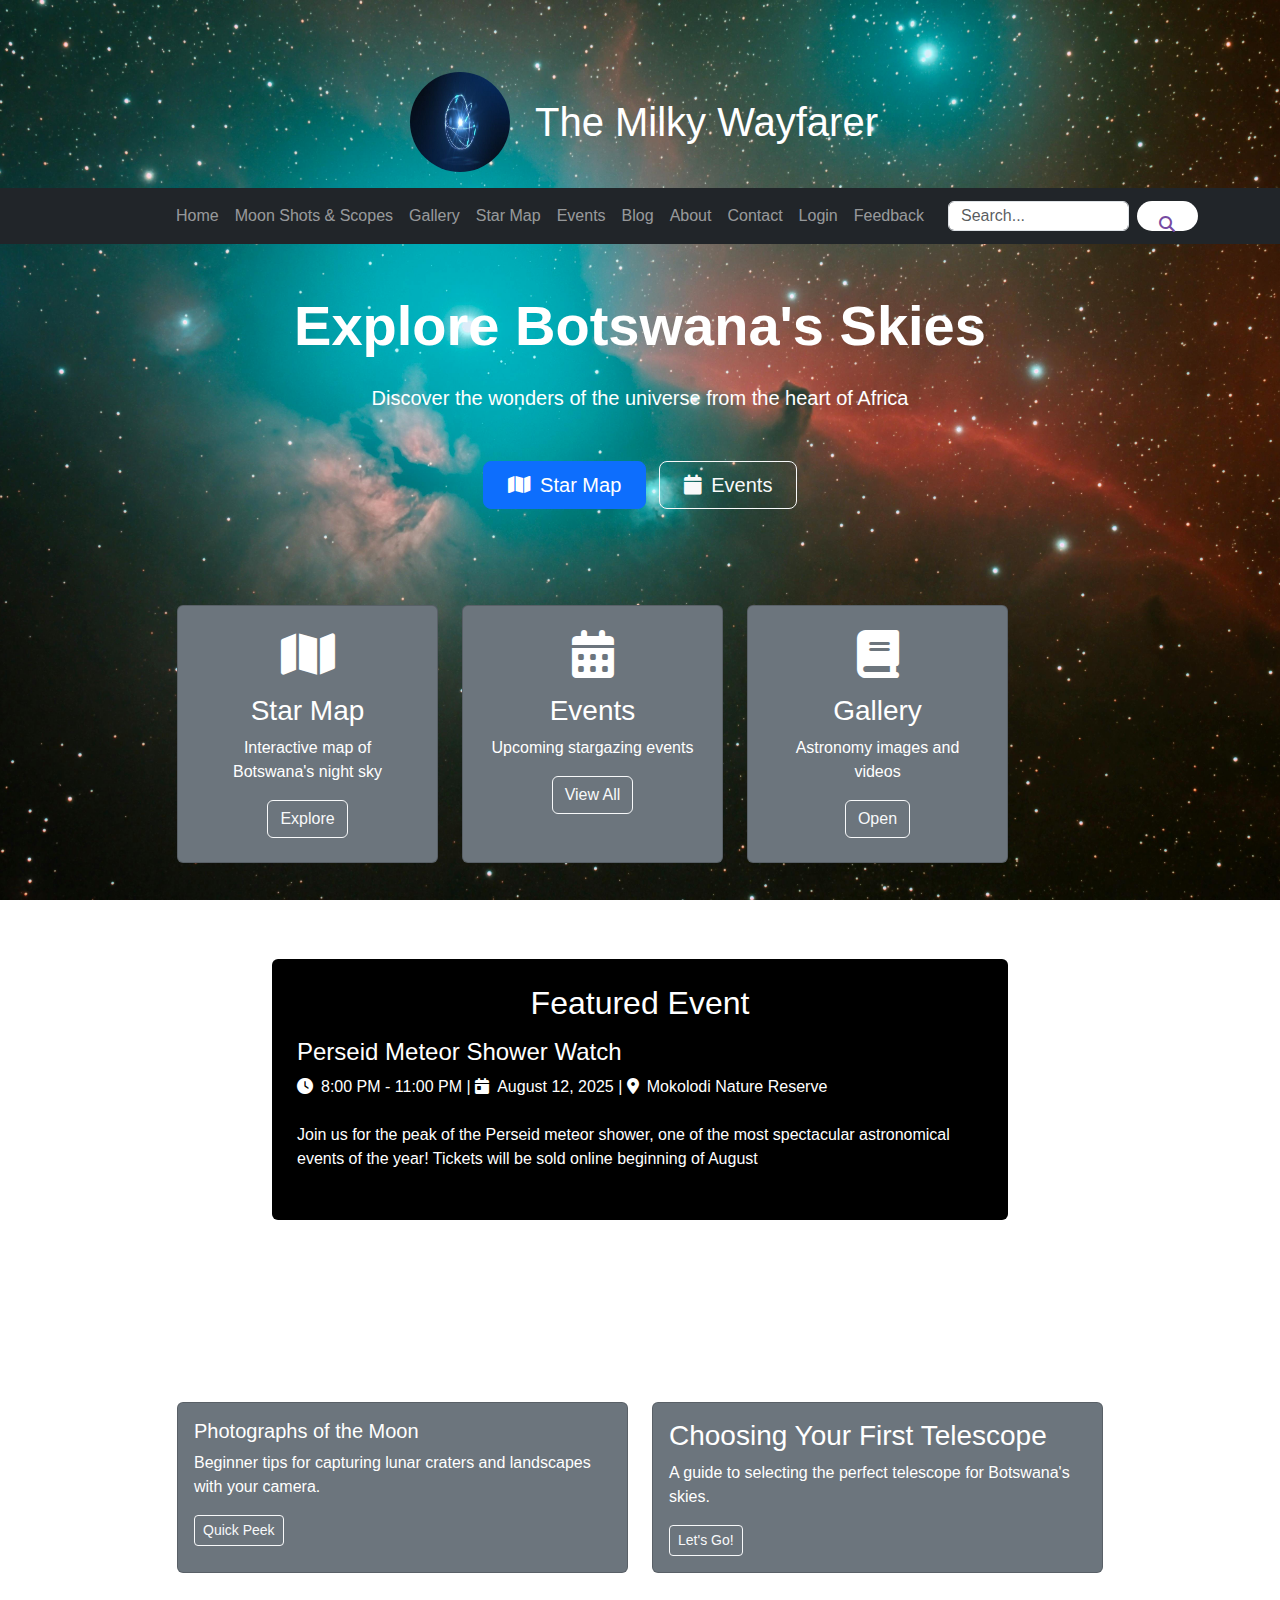
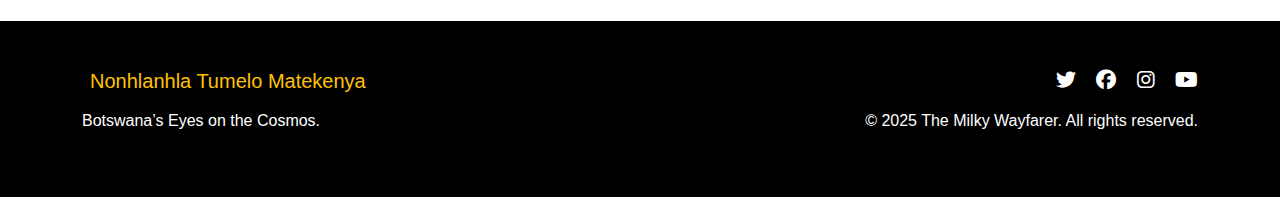
<file: index.html>
<!DOCTYPE html>
<html lang="en">
<head>
  <meta charset="UTF-8">
  <meta name="viewport" content="width=device-width, initial-scale=1.0">
  <title>The Milky Wayfarer</title>
  <link href="https://cdn.jsdelivr.net/npm/bootstrap@5.3.0-alpha1/dist/css/bootstrap.min.css" rel="stylesheet">
  <link rel="stylesheet" href="https://cdnjs.cloudflare.com/ajax/libs/font-awesome/6.4.0/css/all.min.css">
  <link rel="stylesheet" href="styles.css">
</head>
<body>
  <!-- Logo Section -->
  <header class="logo-section py-3 bg-transparent">
    <div class="container text-center">
      <a href="Home.html" class="d-inline-flex align-items-center text-decoration-none text-white">
        <i class="bi bi-star-fill me-2"></i> <!-- Example icon from Bootstrap Icons -->
         <img src="Atomic Motion Logo.jpeg" alt="" class="img-fluid" style="height: 100px; width: 100px; margin-right: 25px; border-radius: 50%;">
      <h1 class="logo-text mb-0 strong text-decoration-italics">The Milky Wayfarer</h1>
      </a>
    </div>
  </header>

  <!-- Navbar - contents aligned right -->
  <nav class="navbar navbar-expand-lg navbar-dark bg-dark">
    <div class="container">
      <button class="navbar-toggler" type="button" data-bs-toggle="collapse" data-bs-target="#navbarNav">
        <span class="navbar-toggler-icon"></span>
      </button>
      <div class="collapse navbar-collapse" id="navbarNav">
        <!-- Empty div to push content to the right -->
        <div class="me-auto"></div>
        
        <ul class="navbar-nav">
          <li class="nav-item"><a class="nav-link" href="Home.html">Home</a></li>
          <li class="nav-item"><a class="nav-link" href="Moonshots & Scopes.html">Moon Shots & Scopes</a></li>
          <li class="nav-item"><a class="nav-link" href="Gallery.html">Gallery</a></li>
          <li class="nav-item"><a class="nav-link" href="Star-map.html">Star Map</a></li>
          <li class="nav-item"><a class="nav-link" href="Events.html">Events</a></li>
          <li class="nav-item"><a class="nav-link" href="Blog.html">Blog</a></li>
          <li class="nav-item"><a class="nav-link" href="About.html">About</a></li>
          <li class="nav-item"><a class="nav-link" href="Contact.html">Contact</a></li>
          <li class="nav-item"><a class="nav-link" href="Login.html">Login</a></li>
          <li class="nav-item"><a class="nav-link" href="Feedback.html">Feedback</a></li>
        </ul>

        <form class="d-flex ms-3" style="height: 30px; width: 250px;">
          <input class="form-control me-2" type="search" placeholder="Search..." aria-label="Search">
          <button class="btn btn-outline-light fas fa-search" type="submit" style="width: 30%; margin-top: 0;"></button>
        </form>
      </div>
    </div>
  </nav>
  
    <!-- Hero Section -->
    <header class="hero-section bg-transparent text-white py-5">
        <div class="container">
          <div class="row align-items-center">
            <div class="col-lg-8 mx-auto text-center">
              <h1 class="display-4 fw-bold mb-4">Explore Botswana's Skies</h1>
              <p class="lead mb-5">Discover the wonders of the universe from the heart of Africa</p>
              <a href="Star-map.html" class="btn btn-primary btn-lg px-4 me-2">
                <i class="fas fa-map me-1"></i> Star Map
              </a>
              <a href="Events.html" class="btn btn-outline-light btn-lg px-4">
                <i class="fas fa-calendar me-1"></i> Events
              </a>
            </div>
          </div>
        </div>
      </header>
    
       <!-- Quick Access Cards -->
      <section class="py-5">
        <div class="container">
          <div class="row g-4">
            <div class="col-md-1"></div> 
            <div class="col-md-3">
              <div class="card access-card h-100 bg-secondary text-white">
                <div class="card-body text-center p-4">
                  <i class="fas fa-map fa-3x mb-3"></i>
                  <h3 class="card-title">Star Map</h3>
                  <p class="card-text">Interactive map of Botswana's night sky</p>
                  <a href="Star-map.html" class="btn btn-outline-light">Explore</a>
                </div>
              </div>
            </div>
    
            <div class="col-md-3">
                <div class="card access-card h-100 bg-secondary text-white">
                  <div class="card-body text-center p-4">
                    <i class="fas fa-calendar-alt fa-3x mb-3"></i>
                    <h3 class="card-title">Events</h3>
                    <p class="card-text">Upcoming stargazing events</p>
                    <a href="Events.html" class="btn btn-outline-light">View All</a>
                  </div>
                </div>
              </div>
    
              <div class="col-md-3">
                <div class="card access-card h-100 bg-secondary text-white">
                  <div class="card-body text-center p-4">
                    <i class="fas fa-book fa-3x mb-3"></i>
                    <h3 class="card-title">Gallery</h3>
                    <p class="card-text">Astronomy images and videos</p>
                    <a href="Gallery.html" class="btn btn-outline-light">Open</a>
                  </div>
                </div>
              </div>
            </div>
          </div>
        </section>
    
        <!-- Featured Event -->
        <section class="py-5">
            <div class="container">
                <div class="row">
                    <div class="col-lg-8 mx-auto">
                        <div class="card event-card bg-black text-white">
                            <div class="card-body p-4">
                                <h2 class="card-title text-warning mb-3 text-white">Featured Event</h2>
                                <h3 class="h4 text-white">Perseid Meteor Shower Watch</h3>
                                <p class="text-white mb-4">
                                    <i class="fas fa-clock me-2"></i>8:00 PM - 11:00 PM |
                                    <i class="fas fa-calendar-day me-2"></i>August 12, 2025 | 
                                    <i class="fas fa-map-marker-alt me-2"></i>Mokolodi Nature Reserve
                                </p>
                                <p class="card-text mb-4 text-white">Join us for the peak of the Perseid meteor shower, one of the most spectacular astronomical events of the year! Tickets will be sold online beginning of August</p>
                            </div>
                        </div>
                    </div>
                </div>
            </div>
        </section>
    
        <!-- Blog Section -->
        <section class="py-5">
            <div class="container">
                <h2 class="text-center mb-5">Latest from Our Blog</h2>
                <div class="row g-4">
                    <div class="col-md-1"></div> 
                    <div class="col-md-5">
                        <div class="card blog-card h-100 text-white bg-secondary">
                            <div class="card-body">
                                <h3 class="card-title h5">Photographs of the Moon</h3>
                                <p class="card-text">Beginner tips for capturing lunar craters and landscapes with your camera.</p>
                                <a href="Moonshots & Scopes.html" class="btn btn-sm btn-outline-light">Quick Peek</a>
                            </div>
                        </div>
                    </div>
    
                    <div class="col-md-5">
                        <div class="card blog-card h-100 text-white bg-secondary">
                            <div class="card-body">
                                <h3 class="card-title">Choosing Your First Telescope</h3>
                                <p class="card-text">A guide to selecting the perfect telescope for Botswana's skies.</p>
                                <a href="Moonshots & Scopes.html" class="btn btn-sm btn-outline-light">Let's Go!</a>
                            </div>
                        </div>
                    </div>
                </div>
            </div>
        </section>
    
        <!-- Footer -->
        <footer class="bg-black text-white py-5">
            <div class="container">
                <div class="row">
                    <div class="col-md-8 text-center text-md-start">
                        <h5 class="text-warning mb-3">
                          <i class="bi bi-person-circle me-2"></i>Nonhlanhla Tumelo Matekenya
                        </h5>
                        <p>Botswana’s Eyes on the Cosmos.</p>
                    </div>
                    <div class="col-md-4 text-center text-md-end">
                        <div class="social-links mb-3">
                            <a href="https://twitter.com/SWxAlerts" class="text-white me-3"><i class="fab fa-twitter fa-lg"></i></a>
                            <a href="https://www.facebook.com/skyandtelescope" class="text-white me-3"><i class="fab fa-facebook fa-lg"></i></a>
                            <a href="https://www.instagram.com/theplanetstoday/" class="text-white me-3"><i class="fab fa-instagram fa-lg"></i></a>
                            <a href=" https://www.youtube.com/@theskylive" class="text-white"><i class="fab fa-youtube fa-lg"></i></a>
                        </div>
                        <p class="mb-0">© 2025 The Milky Wayfarer. All rights reserved.</p>
                    </div>
                </div>
            </div>
        </footer>
    
        <!-- Bootstrap JS -->
        <script src="https://cdn.jsdelivr.net/npm/bootstrap@5.3.0/dist/js/bootstrap.bundle.min.js"></script>
        <!-- Custom JS -->
        <script src="script.js"></script>
    </body>
    </html>
</file>
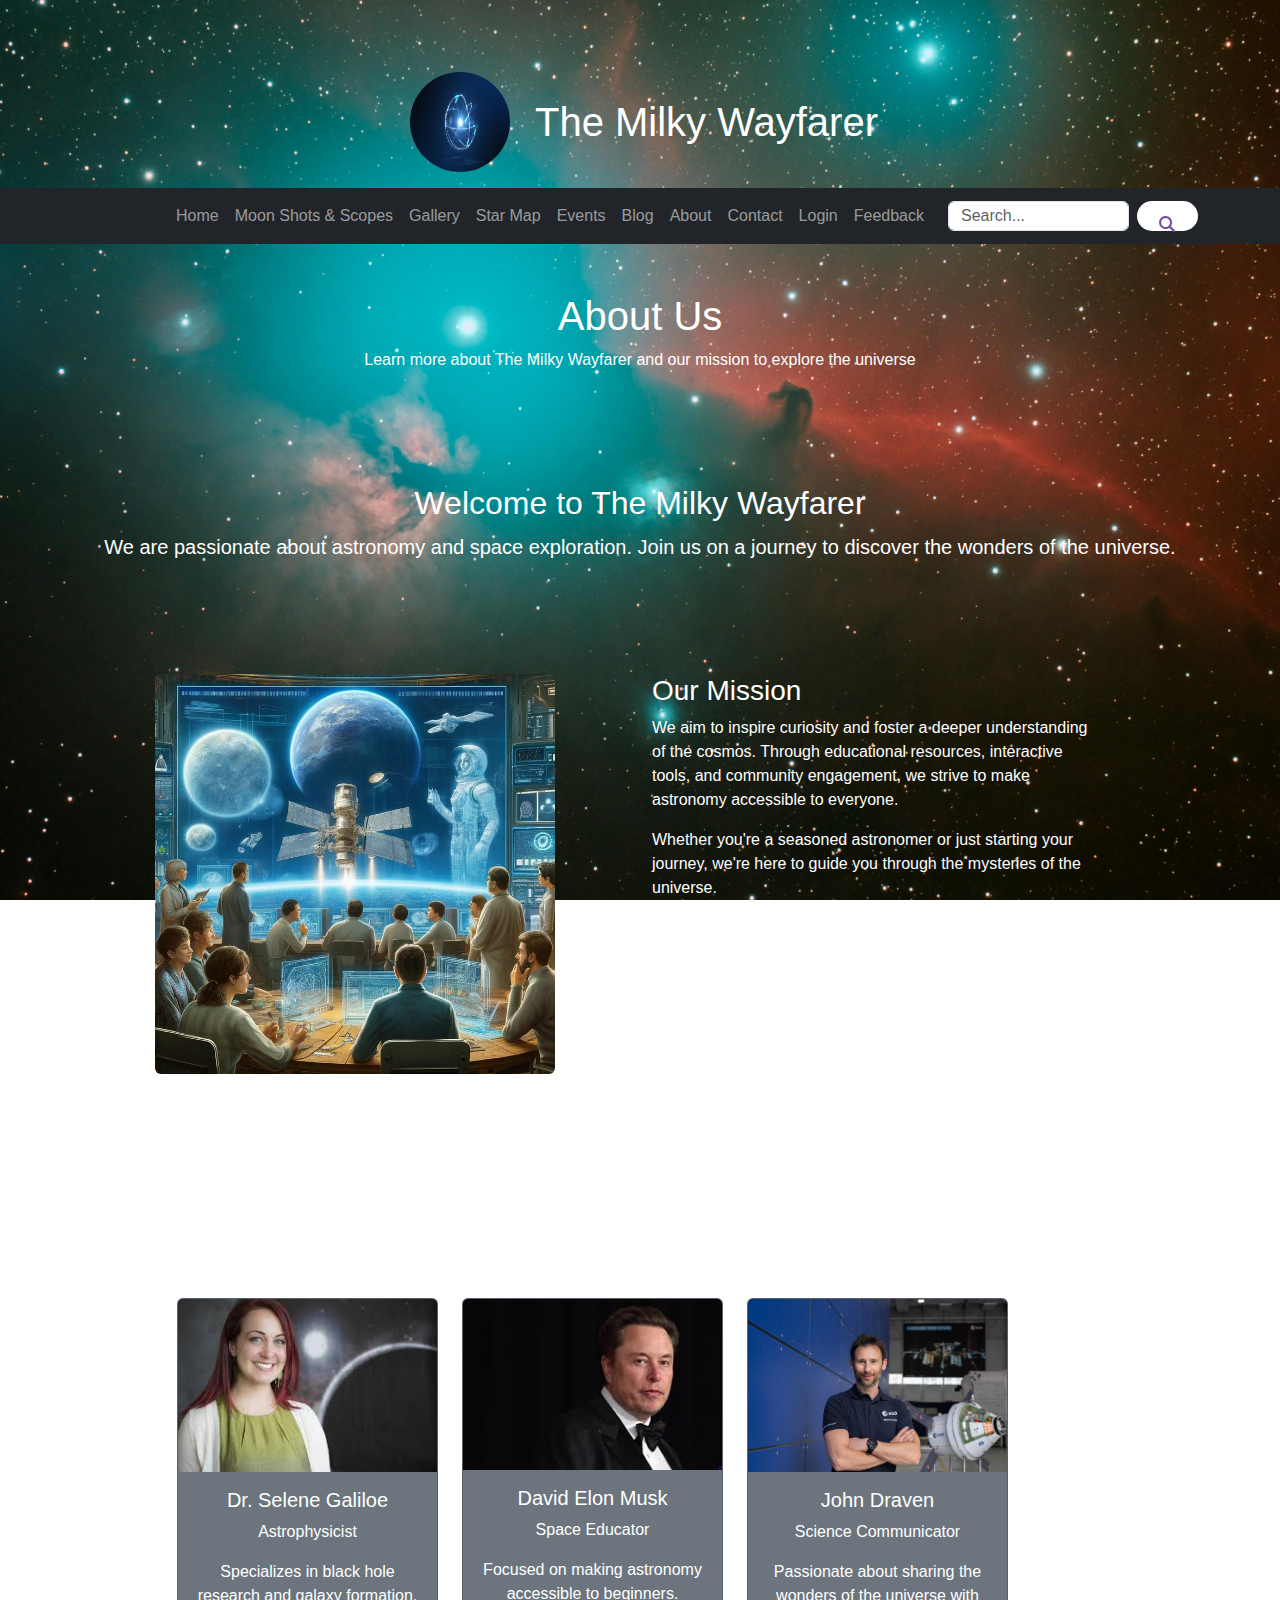
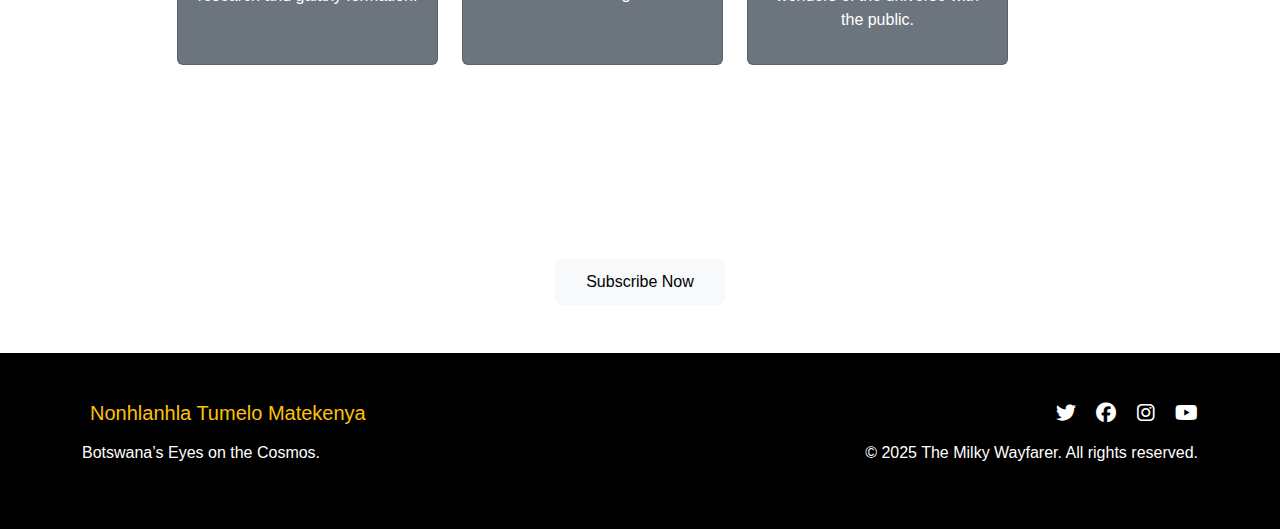
<file: About.html>
<!DOCTYPE html>
<html lang="en">
<head>
  <meta charset="UTF-8">
  <meta name="viewport" content="width=device-width, initial-scale=1.0">
  <title>The Milky Wayfarer</title>
  <link href="https://cdn.jsdelivr.net/npm/bootstrap@5.3.0-alpha1/dist/css/bootstrap.min.css" rel="stylesheet">
  <link rel="stylesheet" href="https://cdnjs.cloudflare.com/ajax/libs/font-awesome/6.4.0/css/all.min.css">
  <link rel="stylesheet" href="styles.css">
</head>
<body>
  <!-- Logo Section -->
  <header class="logo-section py-3 bg-transparent">
    <div class="container text-center">
      <a href="Home.html" class="d-inline-flex align-items-center text-decoration-none text-white">
        <i class="bi bi-star-fill me-2"></i> <!-- Example icon from Bootstrap Icons -->
        <img src="Atomic Motion Logo.jpeg" alt="" class="img-fluid" style="height: 100px; width: 100px; margin-right: 25px; border-radius: 50%;">
        <h1 class="logo-text mb-0 strong text-decoration-italics">The Milky Wayfarer</h1>
      </a>
    </div>
  </header>

  <!-- Navbar - contents aligned right -->
  <nav class="navbar navbar-expand-lg navbar-dark bg-dark">
    <div class="container">
      <button class="navbar-toggler" type="button" data-bs-toggle="collapse" data-bs-target="#navbarNav">
        <span class="navbar-toggler-icon"></span>
      </button>
      <div class="collapse navbar-collapse" id="navbarNav">
        <!-- Empty div to push content to the right -->
        <div class="me-auto"></div>
        
        <ul class="navbar-nav">
          <li class="nav-item"><a class="nav-link" href="Home.html">Home</a></li>
          <li class="nav-item"><a class="nav-link" href="Moonshots & Scopes.html">Moon Shots & Scopes</a></li>
          <li class="nav-item"><a class="nav-link" href="Gallery.html">Gallery</a></li>
          <li class="nav-item"><a class="nav-link" href="Star-map.html">Star Map</a></li>
          <li class="nav-item"><a class="nav-link" href="Events.html">Events</a></li>
          <li class="nav-item"><a class="nav-link" href="Blog.html">Blog</a></li>
          <li class="nav-item"><a class="nav-link" href="About.html">About</a></li>
          <li class="nav-item"><a class="nav-link" href="Contact.html">Contact</a></li>
          <li class="nav-item"><a class="nav-link" href="Login.html">Login</a></li>
          <li class="nav-item"><a class="nav-link" href="Feedback.html">Feedback</a></li>
        </ul>

        <form class="d-flex ms-3" style="height: 30px; width: 250px;">
          <input class="form-control me-2" type="search" placeholder="Search..." aria-label="Search">
          <button class="btn btn-outline-light fas fa-search" type="submit" style="width: 30%; margin-top: 0;"></button>
        </form>
      </div>
    </div>
  </nav>

  <!-- Header Section -->
  <header class="bg-transparent text-white text-center py-5">
    <h1>About Us</h1>
    <p>Learn more about The Milky Wayfarer and our mission to explore the universe</p>
  </header>

  <!-- Hero Banner -->
  <section class="hero-banner bg-transparent text-white text-center py-5">
    <div class="container">
      <h2>Welcome to The Milky Wayfarer</h2>
      <p class="lead">We are passionate about astronomy and space exploration. Join us on a journey to discover the wonders of the universe.</p>
    </div>
  </section>

<!-- Mission Statement -->
<section class="mission py-5 bg-transparent">
  <div class="container">
    <div class="row g-4">
      <!-- Image Column (Left) -->
      <div class="col-lg-6 col-md-4">
        <img src="Beyond Earth_ Ethical AI in Space Exploration.jpeg" class="img-fluid rounded d-block mx-auto" style="max-width: 400px;">
      </div>

      <!-- Text Column (Right) -->
      <div class="col-md-5 text-right-align">
        <h3>Our Mission</h3>
        <p>We aim to inspire curiosity and foster a deeper understanding of the cosmos. Through educational resources, interactive tools, and community engagement, we strive to make astronomy accessible to everyone.</p>
        <p>Whether you're a seasoned astronomer or just starting your journey, we're here to guide you through the mysteries of the universe.</p>
        <p>Our team consists of passionate astronomers, educators, and developers dedicated to creating a platform that bridges science and storytelling. We believe that learning about the stars should be engaging, intuitive, and fun.</p>
        <p>Join us on this cosmic adventure as we explore galaxies, track celestial events, and share the wonders of the universe with the world. Together, we can uncover the secrets of the night sky.</p>
      </div>
    </div>
  </div>
</section>

  <!-- Team Section -->
  <section class="team py-5 bg-transparent">
    <div class="container">
      <h2 class="text-center mb-5">Meet Our Team</h2>
      <div class="row">
        <div class="col-md-1"></div>
        <div class="col-lg-3 col-md-6 mb-4">
          <div class="team-member card h-100 bg-secondary text-white">
            <img src="astro2.jpeg" class="card-img-top" alt="Selene Galiloe">
            <div class="card-body text-center">
              <h5 class="card-title">Dr. Selene Galiloe</h5>
              <p class="card-text">Astrophysicist</p>
              <p>Specializes in black hole research and galaxy formation.</p>
            </div>
          </div>
        </div>

        <!-- Team Member 2 -->
        <div class="col-lg-3 col-md-6 mb-4">
          <div class="team-member card h-100 bg-secondary text-white">
            <img src="astro3.jpeg" class="card-img-top" alt="David Elon Muskn">
            <div class="card-body text-center">
              <h5 class="card-title">David Elon Musk</h5>
              <p class="card-text">Space Educator</p>
              <p>Focused on making astronomy accessible to beginners.</p>
            </div>
          </div>
        </div>
        <!-- Team Member 3 -->
        <div class="col-lg-3 col-md-6 mb-4">
          <div class="team-member card h-100 bg-secondary text-white">
            <img src="astro4.webp" class="card-img-top" alt="John Draven">
            <div class="card-body text-center">
              <h5 class="card-title">John Draven</h5>
              <p class="card-text">Science Communicator</p>
              <p>Passionate about sharing the wonders of the universe with the public.</p>
            </div>
          </div>
        </div>
      </div>
    </div>
  </section>

  <!-- Call-to-Action -->
  <section class="cta bg-transparent text-white text-center py-5">
    <div class="container">
      <h2>Join Us on This Cosmic Journey</h2>
      <p class="lead">Subscribe to our newsletter and stay updated with the latest discoveries in astronomy.</p>
      <a href="Login.html" class="btn btn-light btn-lg">Subscribe Now</a>
    </div>
  </section>
  
 <!-- Footer -->
 <footer class="bg-black text-white py-5">
  <div class="container">
      <div class="row">
          <div class="col-md-8 text-center text-md-start">
              <h5 class="text-warning mb-3">
                <i class="bi bi-person-circle me-2"></i>Nonhlanhla Tumelo Matekenya
              </h5>
              <p>Botswana’s Eyes on the Cosmos.</p>
          </div>
          <div class="col-md-4 text-center text-md-end">
              <div class="social-links mb-3">
                  <a href="https://twitter.com/SWxAlerts" class="text-white me-3"><i class="fab fa-twitter fa-lg"></i></a>
                  <a href="https://www.facebook.com/skyandtelescope" class="text-white me-3"><i class="fab fa-facebook fa-lg"></i></a>
                  <a href="https://www.instagram.com/theplanetstoday/" class="text-white me-3"><i class="fab fa-instagram fa-lg"></i></a>
                  <a href=" https://www.youtube.com/@theskylive" class="text-white"><i class="fab fa-youtube fa-lg"></i></a>
              </div>
              <p class="mb-0">© 2025 The Milky Wayfarer. All rights reserved.</p>
          </div>
      </div>
  </div>
</footer>

<!-- Bootstrap JS -->
<script src="https://cdn.jsdelivr.net/npm/bootstrap@5.3.0/dist/js/bootstrap.bundle.min.js"></script>
<!-- Custom JS -->
<script src="script.js"></script>
</body>
</html>
</file>
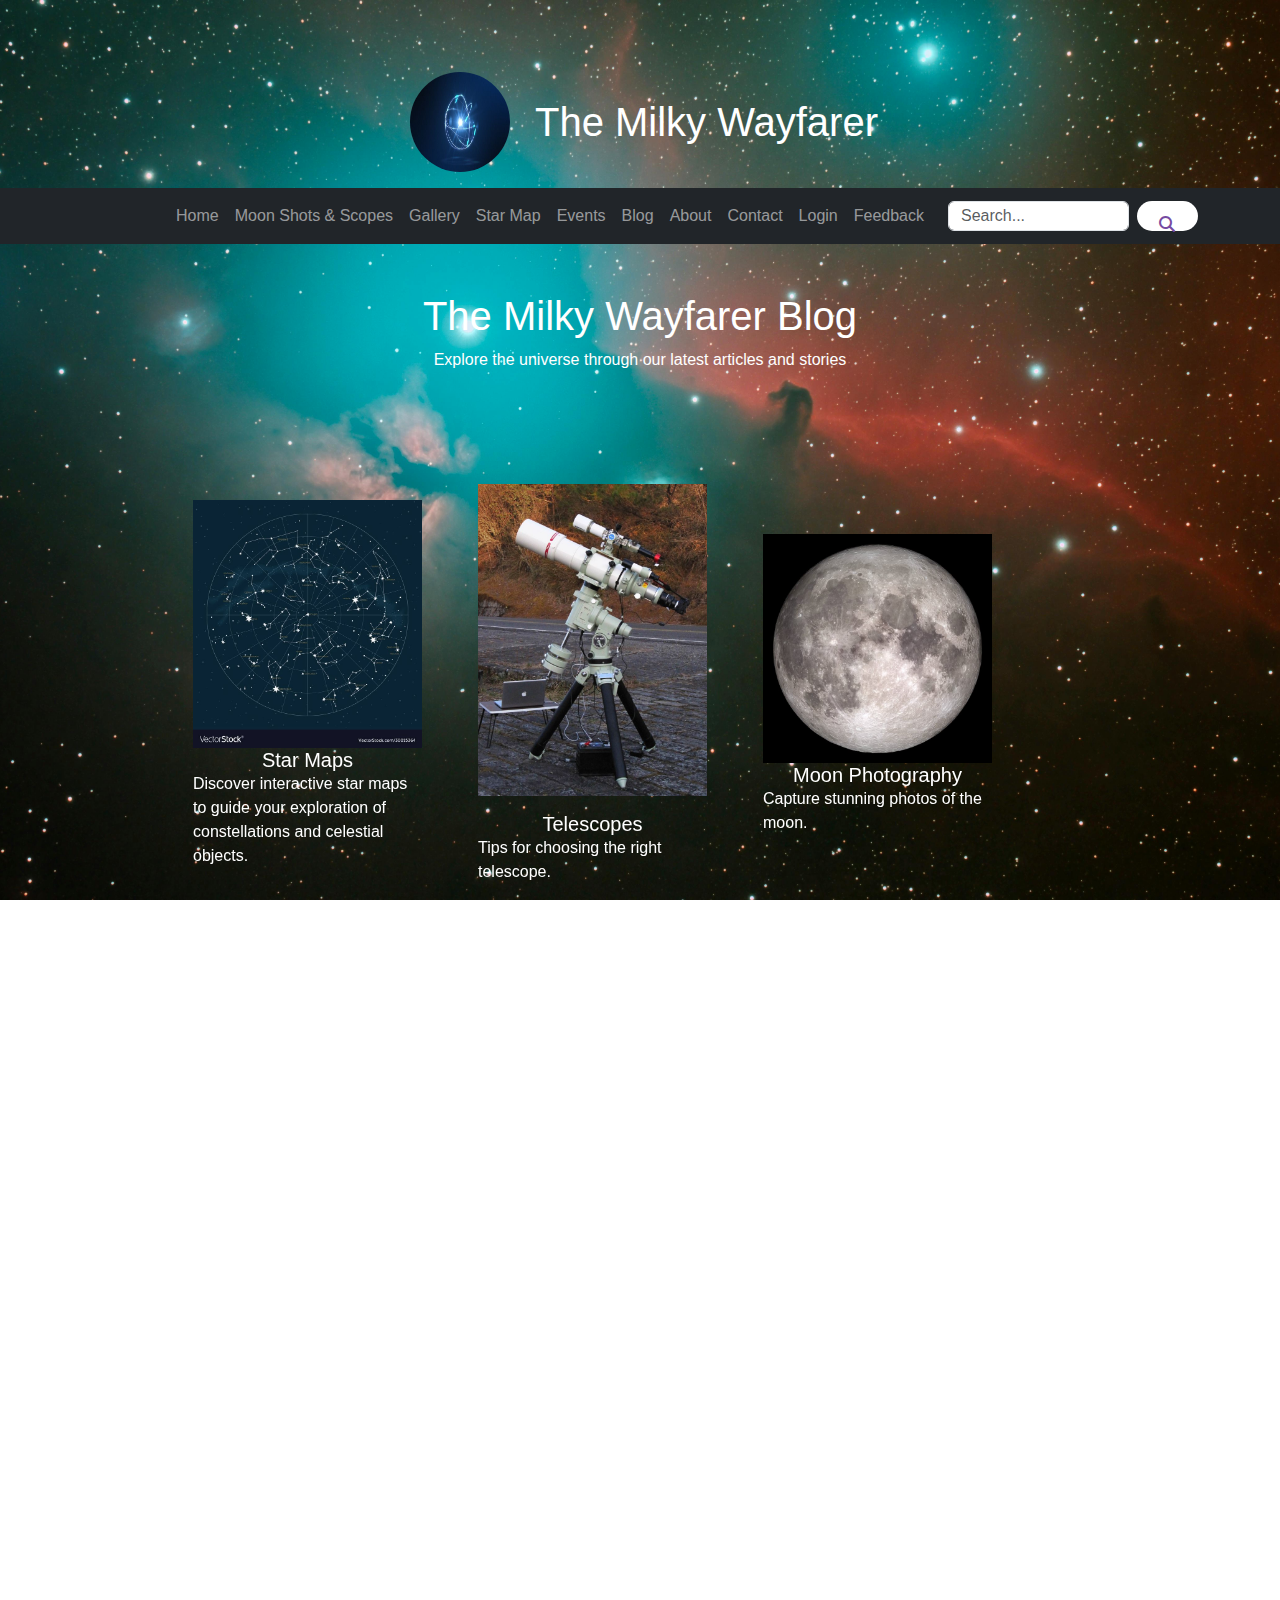
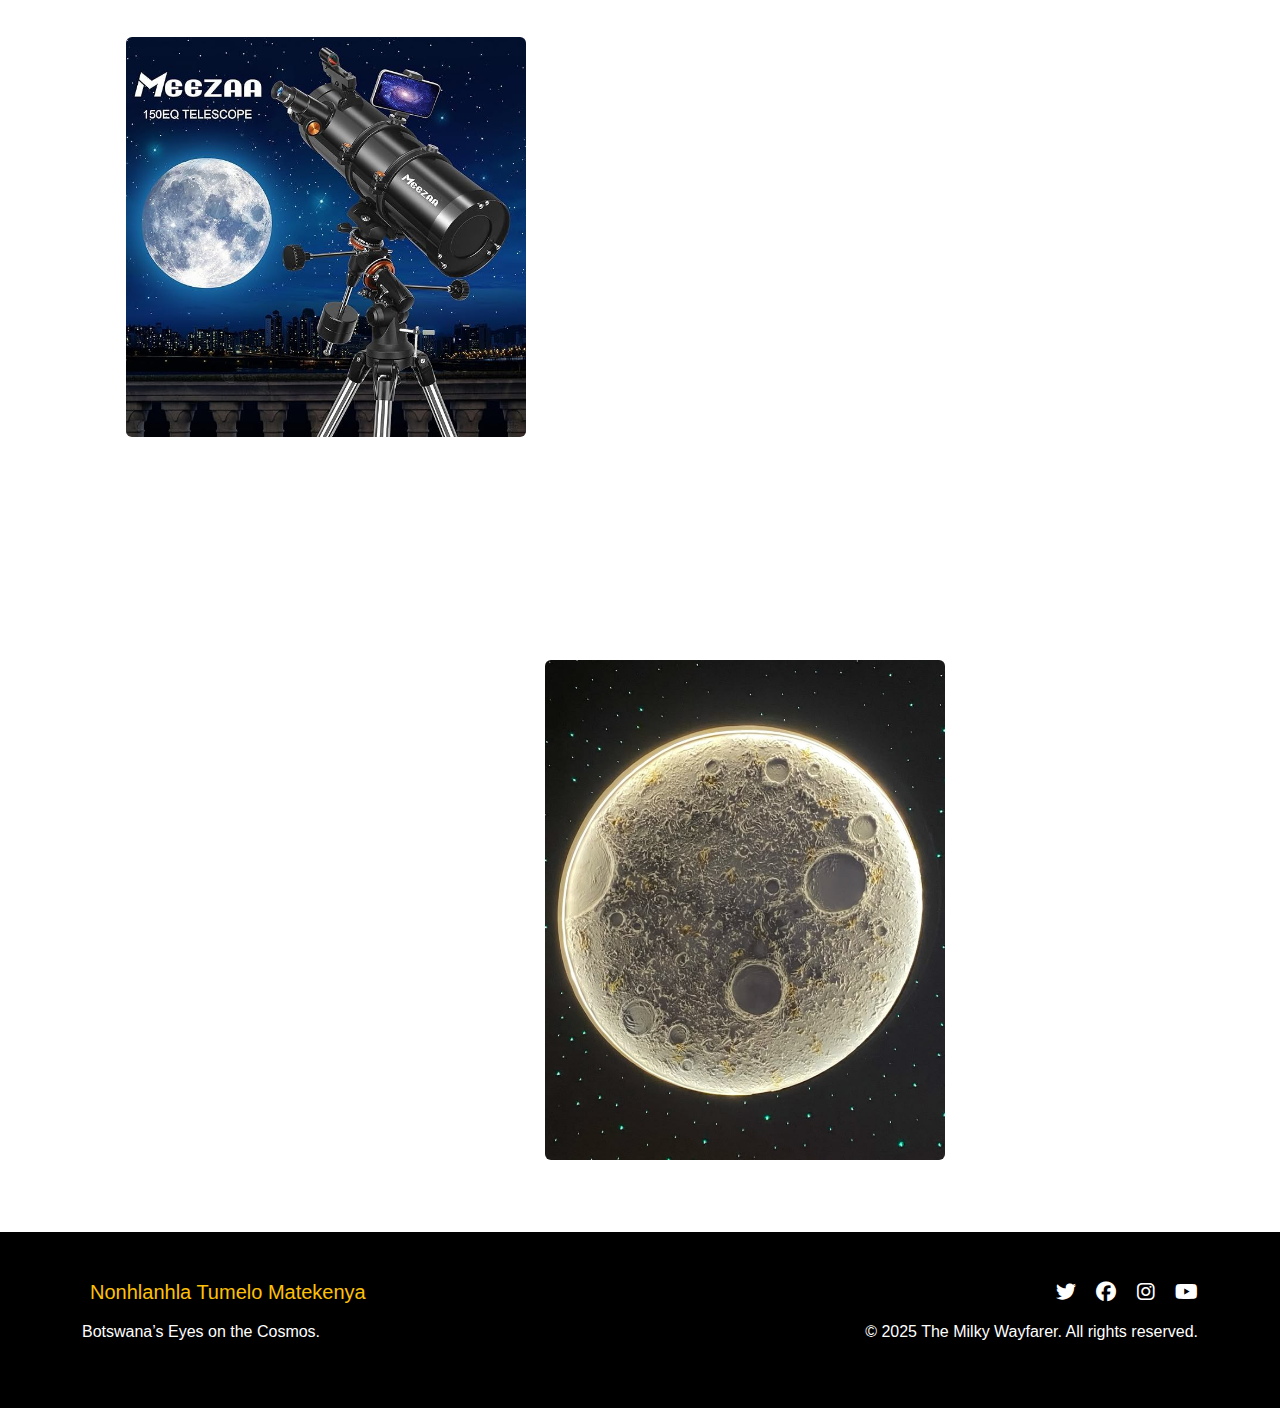
<file: Blog.html>
<!DOCTYPE html>
<html lang="en">
<head>
  <meta charset="UTF-8">
  <meta name="viewport" content="width=device-width, initial-scale=1.0">
  <title>The Milky Wayfarer</title>
  <link href="https://cdn.jsdelivr.net/npm/bootstrap@5.3.0-alpha1/dist/css/bootstrap.min.css" rel="stylesheet">
  <link rel="stylesheet" href="https://cdnjs.cloudflare.com/ajax/libs/font-awesome/6.4.0/css/all.min.css">
  <link rel="stylesheet" href="styles.css">
</head>
<body>
  <!-- Logo Section -->
  <header class="logo-section py-3 bg-transparent">
    <div class="container text-center">
      <a href="Home.html" class="d-inline-flex align-items-center text-decoration-none text-white">
        <i class="bi bi-star-fill me-2"></i> <!-- Example icon from Bootstrap Icons -->
        <img src="Atomic Motion Logo.jpeg" alt="" class="img-fluid" style="height: 100px; width: 100px; margin-right: 25px; border-radius: 50%;">
        <h1 class="logo-text mb-0 strong text-decoration-italics">The Milky Wayfarer</h1>
      </a>
    </div>
  </header>

  <!-- Navbar - contents aligned right -->
  <nav class="navbar navbar-expand-lg navbar-dark bg-dark">
    <div class="container">
      <button class="navbar-toggler" type="button" data-bs-toggle="collapse" data-bs-target="#navbarNav">
        <span class="navbar-toggler-icon"></span>
      </button>
      <div class="collapse navbar-collapse" id="navbarNav">
        <!-- Empty div to push content to the right -->
        <div class="me-auto"></div>
        
        <ul class="navbar-nav">
          <li class="nav-item"><a class="nav-link" href="Home.html">Home</a></li>
          <li class="nav-item"><a class="nav-link" href="Moonshots & Scopes.html">Moon Shots & Scopes</a></li>
          <li class="nav-item"><a class="nav-link" href="Gallery.html">Gallery</a></li>
          <li class="nav-item"><a class="nav-link" href="Star-map.html">Star Map</a></li>
          <li class="nav-item"><a class="nav-link" href="Events.html">Events</a></li>
          <li class="nav-item"><a class="nav-link" href="Blog.html">Blog</a></li>
          <li class="nav-item"><a class="nav-link" href="About.html">About</a></li>
          <li class="nav-item"><a class="nav-link" href="Contact.html">Contact</a></li>
          <li class="nav-item"><a class="nav-link" href="Login.html">Login</a></li>
          <li class="nav-item"><a class="nav-link" href="Feedback.html">Feedback</a></li>
        </ul>

        <form class="d-flex ms-3" style="height: 30px; width: 250px;">
          <input class="form-control me-2" type="search" placeholder="Search..." aria-label="Search">
          <button class="btn btn-outline-light fas fa-search" type="submit" style="width: 30%; margin-top: 0;"></button>
        </form>
      </div>
    </div>
  </nav>
    
  <!-- Header Section -->
  <header class="bg-transparent text-white text-center py-5">
    <h1>The Milky Wayfarer Blog</h1>
    <p>Explore the universe through our latest articles and stories</p>
  </header>

  <!-- Main Content Section -->
  <section class="py-5">
    <div class="container">
      <div class="row g-4">
        <div class="col-md-1"></div>
        <!-- Card 1 -->
        <div class="col-md-3">
          <div class="flip-card h-400">
            <div class="flip-card-inner">
              <!-- Front -->
              <div class="flip-card-front bg-transparent text-white d-flex flex-column justify-content-center align-items-center">
                <img src="Northern hemisphere star map vector image on VectorStock.jpeg" alt="Image 1" class="img-fluid">
                <h5 class="card-title">Star Maps</h5>
                <p class="card-text">Discover interactive star maps to guide your exploration of constellations and celestial objects.</p>
              </div>
              <!-- Back -->
              <div class="flip-card-back bg-secondary text-dark p-3">
                <h5 class="card-title">Star Maps</h5>
                <p class="card-text text-center">Stars are massive, luminous spheres of plasma held together by gravity. They are the fundamental building blocks of galaxies and play a crucial role in the universe's structure and evolution.
                  These stars are much larger and cooler than main sequence stars but incredibly bright. <br>
                  The lifecycle of a star depends on its mass. <br>
                  Stars are born in nebulae, where gravity causes gas and dust to collapse into protostars. <br>
                  Largest Known Star : Stephenson 2-18 , a red supergiant, is over 2,150 times the size of the Sun.</p>
              </div>
            </div>
          </div>
        </div>

        <!-- Card 2 -->
        <div class="col-md-3">
          <div class="flip-card h-400">
            <div class="flip-card-inner">
              <!-- Front -->
              <div class="flip-card-front bg-transparent text-white d-flex flex-column justify-content-center align-items-center">
                <img src="Astrophotography Tutorial.jpeg" alt="Image 1" class="img-fluid">
                <i class="fas fa-telescope fa-3x mb-3"></i>
                <h5 class="card-title">Telescopes</h5>
                <p class="card-text">Tips for choosing the right telescope.</p>
              </div>
              <!-- Back -->
              <div class="flip-card-back bg-secondary text-dark p-3">
                <h5 class="card-title">Telescopes</h5>
                <p class="card-text"> Telescopes are optical instruments designed to observe distant objects by collecting and focusing electromagnetic radiation (e.g., visible light).<br>
                 Aperture: Longer focal lengths provide higher magnification but narrower fields of view.<br>
                  Altazimuth Mount : Simple, moves up/down and left/right.<br>
                  Equatorial Mount : Tracks celestial objects as they move across the sky; ideal for astrophotography.<br>
                  Refractor Telescopes : Use lenses to bend light; great for planetary observation.<br>
                  </p>
              </div>
            </div>
          </div>
        </div>

           <!-- Card 3 -->
        <div class="col-md-3">
          <div class="flip-card h-400">
            <div class="flip-card-inner">
              <!-- Front -->
              <div class="flip-card-front bg-transparent text-white d-flex flex-column justify-content-center align-items-center">
                <img src="Cráteres en la Luna.jpeg" alt="Image 1" class="img-fluid">
                <h5 class="card-title">Moon Photography</h5>
                <p class="card-text">Capture stunning photos of the moon.</p>
              </div>
               <!-- Back -->
               <div class="flip-card-back bg-secondary text-dark p-3">
                <h5 class="card-title">Moon Photography</h5>
                <p class="card-text">
                 Moon Photography Quick Guide<br> 
                  1. Use a Telephoto Lens: 200mm or longer for detailed shots.<br>
                   2. Choose the Right Time: Best during the first or last quarter for craters and details.<br>
                     Avoid full Moon for less detail.<br>         
                  3. Find a Good Spot: Choose dark areas with minimal light pollution.  
                     Clear skies and high Moon positions work best.<br>
                   4. Use a Tripod: Stabilize your camera to avoid blurring.  
                     Remote shutter release or timer to prevent camera shake.<br>
                 </p>
              </div>
            </div>
          </div>
        </div>
      </div>
    </div>
  </section>

 <!-- Divider -->
 <div class="divider bg-transparent py-3">
  <div class="container">
    <hr>
  </div>
</div>

  <section class="py-5">
    <div class="container">
      <div class="row g-4">
        <!-- Section: What Are Star Maps Used For? -->
        <div class="col-md-12 mb-4 bg-transparent text-white p-4 rounded">
          <h2 class="text-center text-white">What Are Star Maps Used For?</h2>
          <p>
            Star maps are essential tools for navigating and exploring the night sky. Here are some of the key uses of star maps:
          </p>
          <ol>
            <li><strong>Navigating the Night Sky:</strong> Locate constellations, stars, and planets with ease.</li>
            <li><strong>Learning About Constellations:</strong> Discover the stories and myths behind famous star patterns.</li>
            <li><strong>Planning Stargazing Sessions:</strong> Find the best time and place to view celestial objects.</li>
            <li><strong>Astronomy Education:</strong> Teach fundamental concepts about the universe and celestial motion.</li>
            <li><strong>Astrophotography Planning:</strong> Identify ideal targets and timings for capturing stunning photos.</li>
            <li><strong>Historical Navigation:</strong> Understand how ancient sailors used stars to traverse oceans.</li>
            <li><strong>Exploring Deep-Sky Objects:</strong> Locate galaxies, nebulae, and star clusters for advanced observation.</li>
            <li>Tracking Seasonal Changes Learn how the night sky evolves throughout the year.</li>
            <li><strong>Interactive Exploration:</strong> Use digital tools to simulate the sky in real-time and AR.</li>
          </ol>
        </div>
      </div>
    </div>
  </section>

   <!-- Divider -->
   <div class="divider bg-transparent py-3">
    <div class="container">
      <hr>
    </div>
  </div>

  <!-- Section 2: Telescopes -->
<div class="col-md-12 mb-4 bg-transparent text-white p-4 rounded">
  <h2 class="text-center mb-4">Choosing the Right Telescope</h2>
  <div class="row g-4">
    <!-- Image Column -->
    <div class="col-md-6 mb-4">
      <img src="Telescope, 150EQ Reflector Telescope for.jpeg" alt="Telescope" class="img-fluid rounded d-block mx-auto" style="max-width: 400px;">
    </div>

    <!-- Text Column -->
    <div class="col-md-4 text-right-align">
      <p>
        Selecting the right telescope can be overwhelming, especially for beginners. There are three main types of telescopes: refractors, reflectors, and compound (catadioptric) telescopes. Each type has its advantages and is suited for different purposes.
      </p>
      <p>
        Refractor telescopes are great for planetary observation due to their sharp images, while reflector telescopes are ideal for deep-sky objects like galaxies and nebulae. Compound telescopes combine lenses and mirrors for versatility and portability.
      </p>
      <p>
        When choosing a telescope, consider factors like aperture size, focal length, and mount type. A larger aperture allows you to see fainter objects, while a sturdy mount ensures stability during observations.
      </p>
    </div>
  </div>
</div>

 <!-- Divider -->
 <div class="divider bg-transparent py-3">
  <div class="container">
    <hr>
  </div>
</div>

  <!-- Section 3: Moon Photography -->
<div class="col-md-12 mb-4 bg-transparent text-white p-4 rounded">
  <h2 class="text-center mb-4">Taking Stunning Photos of the Moon</h2>
  <div class="row g-4">
    <!-- Text Column (Left) -->
    <div class="col-md-4">
      <p>
        Capturing breathtaking photos of the Moon is easier than you think. Start by choosing the right equipment, such as a DSLR camera with a telephoto lens or a smartphone with a zoom attachment. Use a tripod to avoid camera shake and ensure sharp images.
      </p>
      <p>
        Plan your shoot during the first or last quarter Moon phase, as this enhances surface details. Shoot in manual mode with a low ISO, narrow aperture, and fast shutter speed. Post-processing can further enhance your images by adjusting contrast, clarity, and sharpness.
      </p>
      <p>
        Don’t forget to experiment with creative compositions by including foreground elements like trees or buildings. Special events like supermoons and lunar eclipses provide unique opportunities for stunning shots.
      </p>
    </div>

    <!-- Image Column (Right) -->
    <div class="col-md-6 mb-4">
      <img src="Moon (1).jpeg" alt="Moon Photography" class="img-fluid rounded d-block mx-auto" style="max-width: 400px;">
    </div>
  </div>
</div>
 <!-- Footer -->
 <footer class="bg-black text-white py-5">
  <div class="container">
      <div class="row">
          <div class="col-md-8 text-center text-md-start">
              <h5 class="text-warning mb-3">
                <i class="bi bi-person-circle me-2"></i>Nonhlanhla Tumelo Matekenya
              </h5>
              <p>Botswana’s Eyes on the Cosmos.</p>
          </div>
          <div class="col-md-4 text-center text-md-end">
              <div class="social-links mb-3">
                  <a href="https://twitter.com/SWxAlerts" class="text-white me-3"><i class="fab fa-twitter fa-lg"></i></a>
                  <a href="https://www.facebook.com/skyandtelescope" class="text-white me-3"><i class="fab fa-facebook fa-lg"></i></a>
                  <a href="https://www.instagram.com/theplanetstoday/" class="text-white me-3"><i class="fab fa-instagram fa-lg"></i></a>
                  <a href=" https://www.youtube.com/@theskylive" class="text-white"><i class="fab fa-youtube fa-lg"></i></a>
              </div>
              <p class="mb-0">© 2025 The Milky Wayfarer. All rights reserved.</p>
          </div>
      </div>
  </div>
</footer>

<!-- Bootstrap JS -->
<script src="https://cdn.jsdelivr.net/npm/bootstrap@5.3.0/dist/js/bootstrap.bundle.min.js"></script>
<!-- Custom JS -->
<script src="script.js"></script>
</body>
</html>
</file>
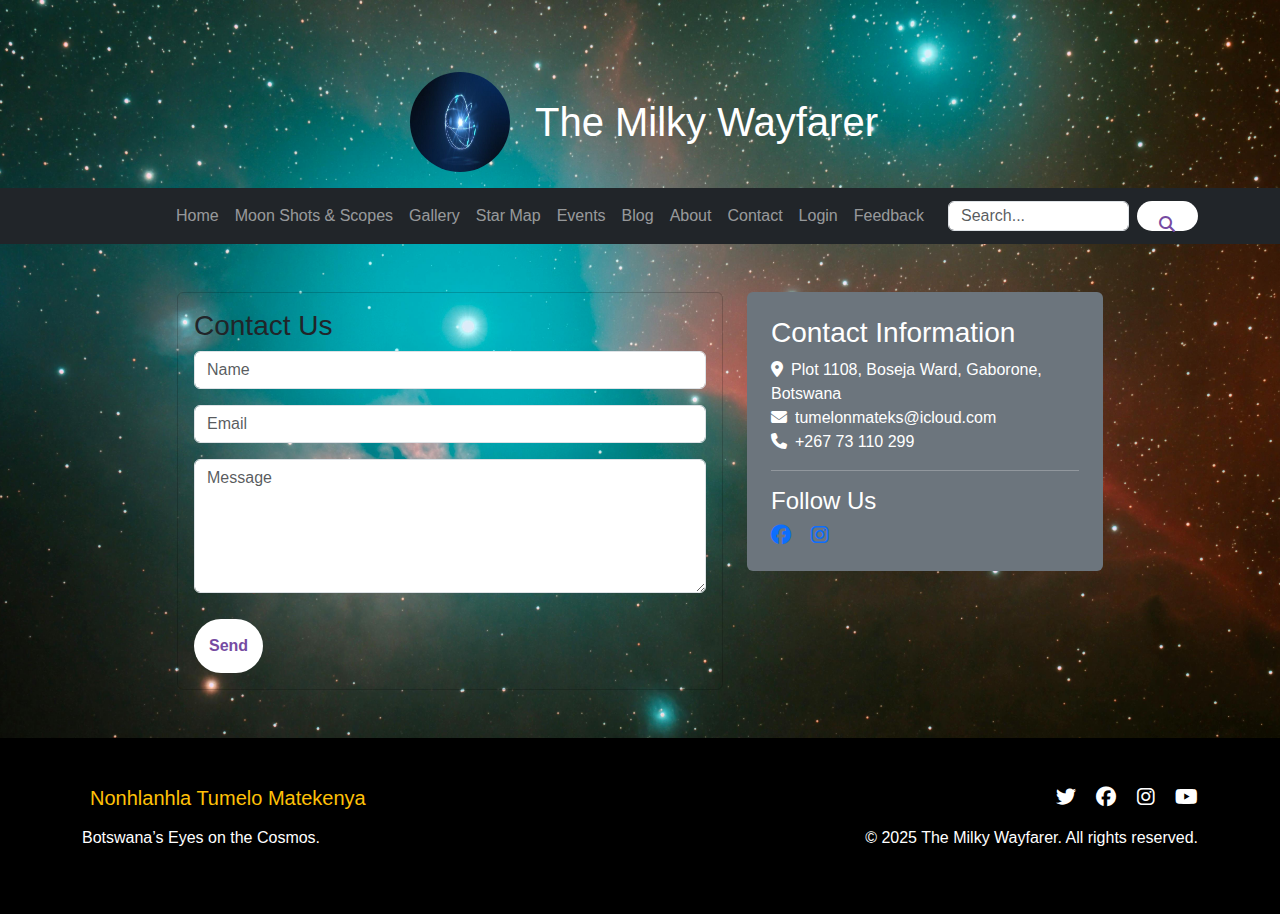
<file: Contact.html>
<!DOCTYPE html>
<html lang="en">
<head>
  <meta charset="UTF-8">
  <meta name="viewport" content="width=device-width, initial-scale=1.0">
  <title>The Milky Wayfarer</title>
  <link href="https://cdn.jsdelivr.net/npm/bootstrap@5.3.0-alpha1/dist/css/bootstrap.min.css" rel="stylesheet">
  <link rel="stylesheet" href="https://cdnjs.cloudflare.com/ajax/libs/font-awesome/6.4.0/css/all.min.css">
  <link rel="stylesheet" href="styles.css">
</head>
<body>
  <!-- Logo Section -->
  <header class="logo-section py-3 bg-transparent">
    <div class="container text-center">
      <a href="Home.html" class="d-inline-flex align-items-center text-decoration-none text-white">
        <i class="bi bi-star-fill me-2"></i> <!-- Example icon from Bootstrap Icons -->
        <img src="Atomic Motion Logo.jpeg" alt="" class="img-fluid" style="height: 100px; width: 100px; margin-right: 25px; border-radius: 50%;">
        <h1 class="logo-text mb-0 strong text-decoration-italics">The Milky Wayfarer</h1>
      </a>
    </div>
  </header>

  <!-- Navbar - contents aligned right -->
  <nav class="navbar navbar-expand-lg navbar-dark bg-dark">
    <div class="container">
      <button class="navbar-toggler" type="button" data-bs-toggle="collapse" data-bs-target="#navbarNav">
        <span class="navbar-toggler-icon"></span>
      </button>
      <div class="collapse navbar-collapse" id="navbarNav">
        <!-- Empty div to push content to the right -->
        <div class="me-auto"></div>
        
        <ul class="navbar-nav">
          <li class="nav-item"><a class="nav-link" href="Home.html">Home</a></li>
          <li class="nav-item"><a class="nav-link" href="Moonshots & Scopes.html">Moon Shots & Scopes</a></li>
          <li class="nav-item"><a class="nav-link" href="Gallery.html">Gallery</a></li>
          <li class="nav-item"><a class="nav-link" href="Star-map.html">Star Map</a></li>
          <li class="nav-item"><a class="nav-link" href="Events.html">Events</a></li>
          <li class="nav-item"><a class="nav-link" href="Blog.html">Blog</a></li>
          <li class="nav-item"><a class="nav-link" href="About.html">About</a></li>
          <li class="nav-item"><a class="nav-link" href="Contact.html">Contact</a></li>
          <li class="nav-item"><a class="nav-link" href="Login.html">Login</a></li>
          <li class="nav-item"><a class="nav-link" href="Feedback.html">Feedback</a></li>
        </ul>

        <form class="d-flex ms-3" style="height: 30px; width: 250px;">
          <input class="form-control me-2" type="search" placeholder="Search..." aria-label="Search">
          <button class="btn btn-outline-light fas fa-search" type="submit" style="width: 30%; margin-top: 0;"></button>
        </form>
      </div>
    </div>
  </nav>

  <!-- Contact Section -->
  <section class="contact py-5">
    <div class="container">
      <div class="row g-4">
        <div class="col-md-1"></div> 
        <div class="col-md-6">
          <div class="card bg-transparent">
            <div class="card-body">
              <h3>Contact Us</h3>
              <form>
                <input type="text" class="form-control mb-3" placeholder="Name" required>
                <input type="email" class="form-control mb-3" placeholder="Email" required>
                <textarea class="form-control mb-3" placeholder="Message" rows="5" required></textarea>
                <button type="submit" class="btn btn-primary">Send</button>
              </form>
            </div>
          </div>
        </div>
     
        <!-- Contact Info -->
        <div class="col-lg-4">
            <div class="contact-info bg-secondary p-4 rounded">
              <h3>Contact Information</h3>
              <ul class="list-unstyled">
                <li><i class="fas fa-map-marker-alt me-2"></i>Plot 1108, Boseja Ward, Gaborone, Botswana</li>
                <li><i class="fas fa-envelope me-2"></i>tumelonmateks@icloud.com</li>
                <li><i class="fas fa-phone me-2"></i>+267 73 110 299</li>
              </ul>
              <hr>
              <h4>Follow Us</h4>
              <div class="social-icons">
                <a href="#" class="me-3"><i class="fab fa-facebook fa-lg"></i></a>
                <a href="#" class="me-3"><i class="fab fa-instagram fa-lg"></i></a>
              </div>
            </div>
          </div>
        </div>
      </div>
    </section>
  

   <!-- Footer -->
 <footer class="bg-black text-white py-5">
  <div class="container">
      <div class="row">
          <div class="col-md-8 text-center text-md-start">
              <h5 class="text-warning mb-3">
                <i class="bi bi-person-circle me-2"></i>Nonhlanhla Tumelo Matekenya
              </h5>
              <p>Botswana’s Eyes on the Cosmos.</p>
          </div>
          <div class="col-md-4 text-center text-md-end">
              <div class="social-links mb-3">
                  <a href="https://twitter.com/SWxAlerts" class="text-white me-3"><i class="fab fa-twitter fa-lg"></i></a>
                  <a href="https://www.facebook.com/skyandtelescope" class="text-white me-3"><i class="fab fa-facebook fa-lg"></i></a>
                  <a href="https://www.instagram.com/theplanetstoday/" class="text-white me-3"><i class="fab fa-instagram fa-lg"></i></a>
                  <a href=" https://www.youtube.com/@theskylive" class="text-white"><i class="fab fa-youtube fa-lg"></i></a>
              </div>
              <p class="mb-0">© 2025 The Milky Wayfarer. All rights reserved.</p>
          </div>
      </div>
  </div>
</footer>

<!-- Bootstrap JS -->
<script src="https://cdn.jsdelivr.net/npm/bootstrap@5.3.0/dist/js/bootstrap.bundle.min.js"></script>
<!-- Custom JS -->
<script src="script.js"></script>
</body>
</html>
</file>
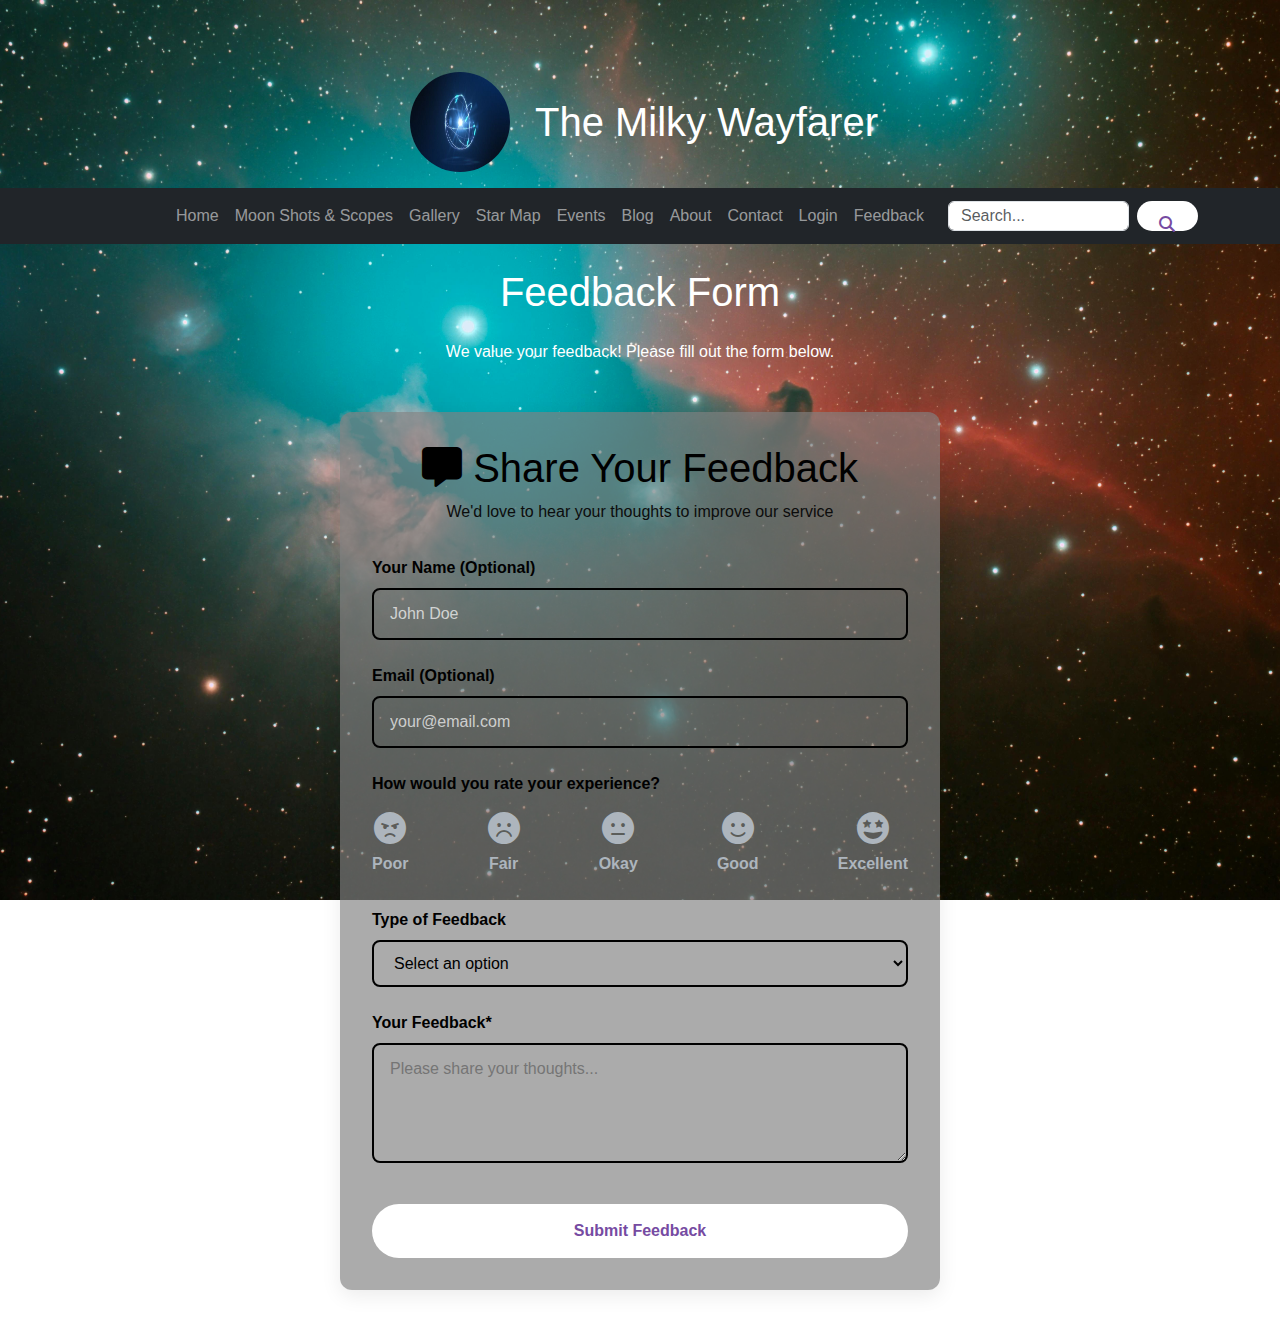
<file: Feedback.html>
<!DOCTYPE html>
<html lang="en">
<head>
  <meta charset="UTF-8">
  <meta name="viewport" content="width=device-width, initial-scale=1.0">
  <title>The Milky Wayfarer</title>
  <link href="https://cdn.jsdelivr.net/npm/bootstrap@5.3.0-alpha1/dist/css/bootstrap.min.css" rel="stylesheet">
  <link rel="stylesheet" href="https://cdnjs.cloudflare.com/ajax/libs/font-awesome/6.4.0/css/all.min.css">
  <link rel="stylesheet" href="styles.css">
</head>
  <style>

.body {
      font-family: 'Arial', sans-serif;
      background: url(pexels-luisfe-5191926.jpg) no-repeat center center fixed;
      color: #343a40;
    }

    .feedback-container {
      max-width: 600px;
      margin: 2rem auto;
      padding: 2rem;
      background: rgba(128, 128, 128, 0.663);
      border-radius: 12px;
      box-shadow: 0 6px 20px rgba(0, 0, 0, 0.08);
    }

    .feedback-header {
      text-align: center;
      margin-bottom: 2rem;
    }

    .feedback-header h1 {
      color: black;
      margin-bottom: 0.5rem;
    }

    .feedback-header p {
      color: #0c0c0c;
    }

    .feedback-form .form-group {
      margin-bottom: 1.5rem;
    }

    .feedback-form label {
      display: block;
      margin-bottom: 0.5rem;
      font-weight: 600;
      color: #000000;
    }

    .feedback-form input,
    .feedback-form textarea,
    .feedback-form select {
      width: 100%;
      padding: 0.75rem 1rem;
      border: 2px solid #000000;
      border-radius: 8px;
      font-size: 1rem;
      transition: border-color 0.3s ease;
      background-color: transparent;
    }

    .feedback-form input:focus,
    .feedback-form textarea:focus,
    .feedback-form select:focus {
      outline: none;
      border-color: var(--primary);
      box-shadow: 0 0 0 3px rgba(67, 97, 238, 0.2);
    }

    .feedback-form textarea {
      min-height: 120px;
      resize: vertical;
      background-color: transparent;
    }

    .rating-container {
      display: flex;
      justify-content: space-between;
      margin: 1rem 0;
    }

    .rating-option {
      text-align: center;
      cursor: pointer;
      transition: transform 0.2s ease;
    }

    .rating-option:hover {
      transform: scale(1.1);
    }

    .rating-option input {
      display: none;
    }

    .rating-option label {
      display: flex;
      flex-direction: column;
      align-items: center;
      cursor: pointer;
      color: #adb5bd;
      transition: color 0.3s ease;
    }

    .rating-option i {
      font-size: 2rem;
      margin-bottom: 0.5rem;
    }

    .rating-option input:checked + label {
      color: var(--primary);
    }

    .rating-option input:checked + label i.fa-angry {
      color: #f72585;
    }

    .rating-option input:checked + label i.fa-frown {
      color: #ff9f1c;
    }

    .rating-option input:checked + label i.fa-meh {
      color: #ffd60a;
    }

    .rating-option input:checked + label i.fa-smile {
      color: #4cc9f0;
    }

    .rating-option input:checked + label i.fa-grin-stars {
      color: #38b000;
    }

    .submit-btn {
      width: 100%;
      padding: 1rem;
      background-color:transparent;
      border: solid 2px var(--primary-dark);
      border-radius: 8px;
      font-size: 1rem;
      font-weight: 600;
      cursor: pointer;
      transition: background-color 0.3s ease, transform 0.2s ease;
    }

    .submit-btn:hover {
      background-color: var(--primary-dark);
      transform: translateY(-2px);
    }

    .submit-btn:active {
      transform: translateY(0);
    }

    .error-message {
      color: var(--danger);
      font-size: 0.875rem;
      margin-top: 0.25rem;
      display: none;
    }

    .success-message {
      display: none;
      text-align: center;
      padding: 1.5rem;
      background-color: transparent;
      border-radius: 8px;
      margin-bottom: 1.5rem;
    }

    .success-message i {
      font-size: 3rem;
      color: var(--success);
      margin-bottom: 1rem;
    }

    .success-message h2 {
      color: var(--success);
      margin-bottom: 0.5rem;
    }

    @media (max-width: 640px) {
      .feedback-container {
        margin: 1rem;
        padding: 1.5rem;
      }

      .rating-option i {
        font-size: 1.5rem;
      }
    }
  </style>
</head>
<body>

    <!-- Logo Section -->
  <header class="logo-section py-3 bg-transparent">
    <div class="container text-center">
      <a href="Home.html" class="d-inline-flex align-items-center text-decoration-none text-white">
        <i class="bi bi-star-fill me-2"></i> <!-- Example icon from Bootstrap Icons -->
        <img src="Atomic Motion Logo.jpeg" alt="" class="img-fluid" style="height: 100px; width: 100px; margin-right: 25px; border-radius: 50%;">
        <h1 class="logo-text mb-0 strong text-decoration-italics">The Milky Wayfarer</h1>
      </a>
    </div>
  </header>

  <!-- Navbar - contents aligned right -->
  <nav class="navbar navbar-expand-lg navbar-dark bg-dark">
    <div class="container">
      <button class="navbar-toggler" type="button" data-bs-toggle="collapse" data-bs-target="#navbarNav">
        <span class="navbar-toggler-icon"></span>
      </button>
      <div class="collapse navbar-collapse" id="navbarNav">
        <!-- Empty div to push content to the right -->
        <div class="me-auto"></div>
        
        <ul class="navbar-nav">
          <li class="nav-item"><a class="nav-link" href="Home.html">Home</a></li>
          <li class="nav-item"><a class="nav-link" href="Moonshots & Scopes.html">Moon Shots & Scopes</a></li>
          <li class="nav-item"><a class="nav-link" href="Gallery.html">Gallery</a></li>
          <li class="nav-item"><a class="nav-link" href="Star-map.html">Star Map</a></li>
          <li class="nav-item"><a class="nav-link" href="Events.html">Events</a></li>
          <li class="nav-item"><a class="nav-link" href="Blog.html">Blog</a></li>
          <li class="nav-item"><a class="nav-link" href="About.html">About</a></li>
          <li class="nav-item"><a class="nav-link" href="Contact.html">Contact</a></li>
          <li class="nav-item"><a class="nav-link" href="Login.html">Login</a></li>
          <li class="nav-item"><a class="nav-link" href="Feedback.html">Feedback</a></li>
        </ul>

        <form class="d-flex ms-3" style="height: 30px; width: 250px;">
          <input class="form-control me-2" type="search" placeholder="Search..." aria-label="Search">
          <button class="btn btn-outline-light fas fa-search" type="submit" style="width: 30%; margin-top: 0;"></button>
        </form>
      </div>
    </div>
  </nav>
  <!-- Feedback Form -->
  <div class="container">
    <div class="row">
      <div class="col-md-12">
        <h1 class="text-center my-4">Feedback Form</h1>
        <p class="text-center">We value your feedback! Please fill out the form below.</p>
      </div>
    </div>

  <div class="feedback-container">
    <div class="feedback-header">
      <h1><i class="fas fa-comment-alt"></i> Share Your Feedback</h1>
      <p>We'd love to hear your thoughts to improve our service</p>
    </div>

    <div class="success-message">
      <i class="fas fa-check-circle"></i>
      <h2>Thank You!</h2>
      <p>Your feedback has been submitted successfully.</p>
      <p>We appreciate your time and input.</p>
    </div>

    <form class="feedback-form" id="feedbackForm">
      <div class="form-group">
        <label for="name">Your Name (Optional)</label>
        <input type="text" id="name" name="name" placeholder="John Doe">
      </div>

      <div class="form-group">
        <label for="email">Email (Optional)</label>
        <input type="email" id="email" name="email" placeholder="your@email.com">
        <div class="error-message" id="emailError">Please enter a valid email address</div>
      </div>

      <div class="form-group">
        <label>How would you rate your experience?</label>
        <div class="rating-container">
          <div class="rating-option">
            <input type="radio" id="rating-1" name="rating" value="1">
            <label for="rating-1">
              <i class="fas fa-angry"></i>
              <span>Poor</span>
            </label>
          </div>
          <div class="rating-option">
            <input type="radio" id="rating-2" name="rating" value="2">
            <label for="rating-2">
              <i class="fas fa-frown"></i>
              <span>Fair</span>
            </label>
          </div>
          <div class="rating-option">
            <input type="radio" id="rating-3" name="rating" value="3">
            <label for="rating-3">
              <i class="fas fa-meh"></i>
              <span>Okay</span>
            </label>
          </div>
          <div class="rating-option">
            <input type="radio" id="rating-4" name="rating" value="4">
            <label for="rating-4">
              <i class="fas fa-smile"></i>
              <span>Good</span>
            </label>
          </div>
          <div class="rating-option">
            <input type="radio" id="rating-5" name="rating" value="5">
            <label for="rating-5">
              <i class="fas fa-grin-stars"></i>
              <span>Excellent</span>
            </label>
          </div>
        </div>
      </div>

      <div class="form-group">
        <label for="feedbackType">Type of Feedback</label>
        <select id="feedbackType" name="feedbackType">
          <option value="">Select an option</option>
          <option value="suggestion">Suggestion</option>
          <option value="bug">Bug Report</option>
          <option value="compliment">Compliment</option>
          <option value="complaint">Complaint</option>
          <option value="other">Other</option>
        </select>
      </div>

      <div class="form-group">
        <label for="message">Your Feedback*</label>
        <textarea id="message" name="message" placeholder="Please share your thoughts..." required></textarea>
        <div class="error-message" id="messageError">Please enter your feedback</div>
      </div>

      <button type="submit" class="submit-btn">Submit Feedback</button>
    </form>
  </div>

  <script>
    document.addEventListener('DOMContentLoaded', function() {
      const form = document.getElementById('feedbackForm');
      const emailInput = document.getElementById('email');
      const emailError = document.getElementById('emailError');
      const messageInput = document.getElementById('message');
      const messageError = document.getElementById('messageError');
      const successMessage = document.querySelector('.success-message');

      // Validate email format
      function validateEmail(email) {
        const re = /^[^\s@]+@[^\s@]+\.[^\s@]+$/;
        return re.test(email);
      }

      // Form submission handler
      form.addEventListener('submit', function(e) {
        e.preventDefault();
        let isValid = true;

        // Reset error messages
        emailError.style.display = 'none';
        messageError.style.display = 'none';

        // Validate email if provided
        if (emailInput.value && !validateEmail(emailInput.value)) {
          emailError.style.display = 'block';
          isValid = false;
        }

        // Validate required message
        if (!messageInput.value.trim()) {
          messageError.style.display = 'block';
          isValid = false;
        }

        if (isValid) {
          // Here you would typically send the data to a server
          // For demonstration, we'll just show the success message
          form.style.display = 'none';
          successMessage.style.display = 'block';
          
          // In a real application, you might use:
          // fetch('/api/feedback', {
          //   method: 'POST',
          //   headers: { 'Content-Type': 'application/json' },
          //   body: JSON.stringify({
          //     name: document.getElementById('name').value,
          //     email: emailInput.value,
          //     rating: document.querySelector('input[name="rating"]:checked')?.value,
          //     feedbackType: document.getElementById('feedbackType').value,
          //     message: messageInput.value
          //   })
          // })
          // .then(response => response.json())
          // .then(data => {
          //   form.style.display = 'none';
          //   successMessage.style.display = 'block';
          // })
          // .catch(error => {
          //   console.error('Error:', error);
          //   alert('There was an error submitting your feedback. Please try again.');
          // });
        }
      });

      // Real-time email validation
      emailInput.addEventListener('input', function() {
        if (emailInput.value && !validateEmail(emailInput.value)) {
          emailError.style.display = 'block';
        } else {
          emailError.style.display = 'none';
        }
      });
    });
  </script>
    </body>
    </html>
</file>
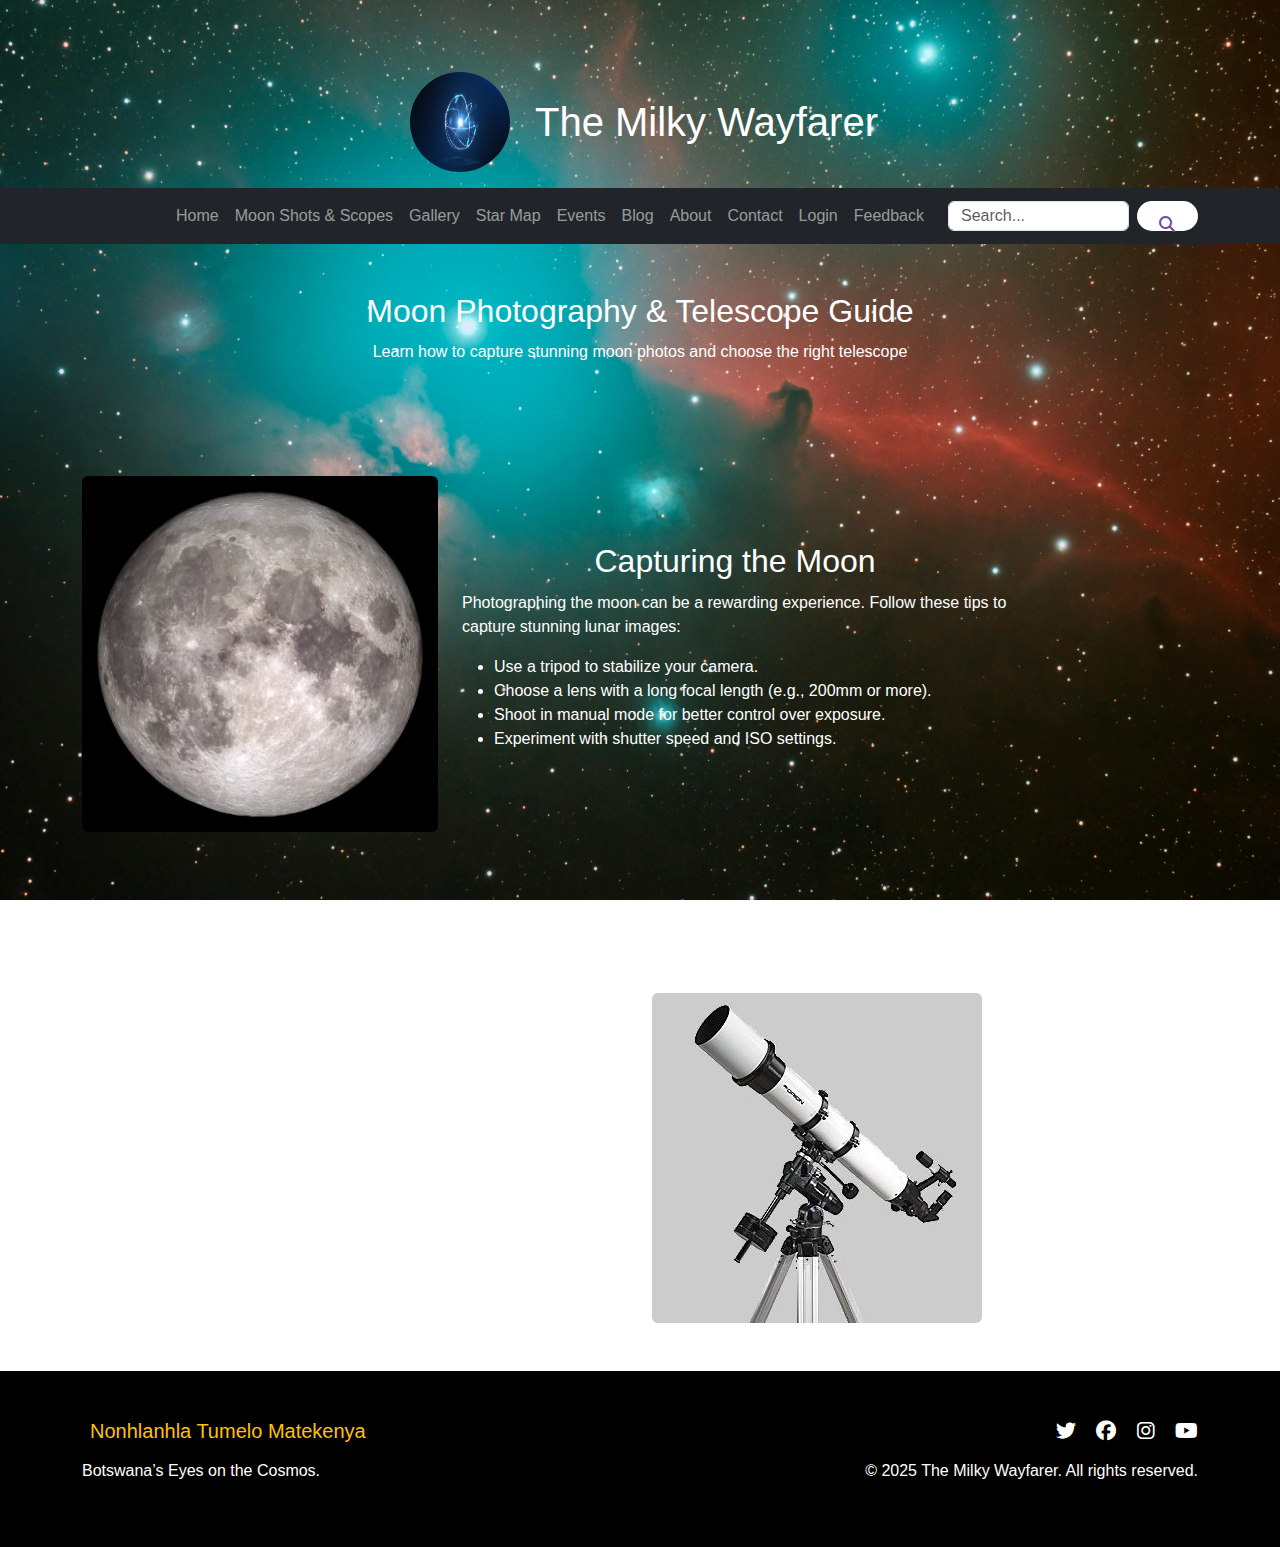
<file: Moonshots & Scopes.html>
<!DOCTYPE html>
<html lang="en">
<head>
  <meta charset="UTF-8">
  <meta name="viewport" content="width=device-width, initial-scale=1.0">
  <title>The Milky Wayfarer</title>
  <link href="https://cdn.jsdelivr.net/npm/bootstrap@5.3.0-alpha1/dist/css/bootstrap.min.css" rel="stylesheet">
  <link rel="stylesheet" href="https://cdnjs.cloudflare.com/ajax/libs/font-awesome/6.4.0/css/all.min.css">
  <link rel="stylesheet" href="styles.css">
</head>
<body>
  <!-- Logo Section -->
  <header class="logo-section py-3 bg-transparent">
    <div class="container text-center">
      <a href="Home.html" class="d-inline-flex align-items-center text-decoration-none text-white">
        <i class="bi bi-star-fill me-2"></i> <!-- Example icon from Bootstrap Icons -->
        <img src="Atomic Motion Logo.jpeg" alt="" class="img-fluid" style="height: 100px; width: 100px; margin-right: 25px; border-radius: 50%;">
        <h1 class="logo-text mb-0 strong text-decoration-italics">The Milky Wayfarer</h1>
      </a>
    </div>
  </header>

  <!-- Navbar - contents aligned right -->
  <nav class="navbar navbar-expand-lg navbar-dark bg-dark">
    <div class="container">
      <button class="navbar-toggler" type="button" data-bs-toggle="collapse" data-bs-target="#navbarNav">
        <span class="navbar-toggler-icon"></span>
      </button>
      <div class="collapse navbar-collapse" id="navbarNav">
        <!-- Empty div to push content to the right -->
        <div class="me-auto"></div>
        
        <ul class="navbar-nav">
          <li class="nav-item"><a class="nav-link" href="Home.html">Home</a></li>
          <li class="nav-item"><a class="nav-link" href="Moonshots & Scopes.html">Moon Shots & Scopes</a></li>
          <li class="nav-item"><a class="nav-link" href="Gallery.html">Gallery</a></li>
          <li class="nav-item"><a class="nav-link" href="Star-map.html">Star Map</a></li>
          <li class="nav-item"><a class="nav-link" href="Events.html">Events</a></li>
          <li class="nav-item"><a class="nav-link" href="Blog.html">Blog</a></li>
          <li class="nav-item"><a class="nav-link" href="About.html">About</a></li>
          <li class="nav-item"><a class="nav-link" href="Contact.html">Contact</a></li>
          <li class="nav-item"><a class="nav-link" href="Login.html">Login</a></li>
          <li class="nav-item"><a class="nav-link" href="Feedback.html">Feedback</a></li>
        </ul>

        <form class="d-flex ms-3" style="height: 30px; width: 250px;">
          <input class="form-control me-2" type="search" placeholder="Search..." aria-label="Search">
          <button class="btn btn-outline-light fas fa-search" type="submit" style="width: 30%; margin-top: 0;"></button>
        </form>
      </div>
    </div>
  </nav>


  <!-- Header Section -->
  <header class="bg-transparent text-white text-center py-5">
    <h2>Moon Photography & Telescope Guide</h2>
    <p>Learn how to capture stunning moon photos and choose the right telescope</p>
  </header>

<!-- Moon Photography Section -->
<section class="moon-photography py-5">
  <div class="container">
    <div class="row align-items-center">
      <div class="col-lg-4">
        <img src="Cráteres en la Luna.jpeg" class="img-fluid rounded" alt="Moon Photography">
      </div>
      <div class="col-lg-6">
        <h2>Capturing the Moon</h2>
        <p>Photographing the moon can be a rewarding experience. Follow these tips to capture stunning lunar images:</p>
        <ul>
          <li>Use a tripod to stabilize your camera.</li>
          <li>Choose a lens with a long focal length (e.g., 200mm or more).</li>
          <li>Shoot in manual mode for better control over exposure.</li>
          <li>Experiment with shutter speed and ISO settings.</li>
        </ul>
      </div>
    </div>
  </div>
</section>

  <!-- Divider -->
  <div class="divider bg-transparent py-3">
    <div class="container">
      <hr>
    </div>
  </div>

  <!-- Telescope Choosing Section -->
  <section class="telescope-guide py-5">
    <div class="container">
      <div class="row align-items-center">
        <div class="col-lg-4 order-lg-2">
          <img src="627c7dcc-6b46-44c0-a470-de7a69004360.jpeg" class="img-fluid rounded" alt="Telescope">
        </div>
        <div class="col-lg-6 order-lg-1">
          <h2>Choosing the Right Telescope</h2>
          <p>Selecting the right telescope is crucial for observing the moon and other celestial objects. Consider the following factors:</p>
          <ul>
            <li><strong>Type:</strong> Refractor, reflector, or compound telescopes.</li>
            <li><strong>Aperture:</strong> Larger apertures gather more light for clearer views.</li>
            <li><strong>Magnification:</strong> Avoid excessive magnification; quality matters more than zoom.</li>
            <li><strong>Portability:</strong> Choose a telescope that suits your storage and travel needs.</li>
          </ul>
        </div>
      </div>
    </div>
  </section>

   <!-- Footer -->
   <footer class="bg-black text-white py-5">
    <div class="container">
        <div class="row">
            <div class="col-md-8 text-center text-md-start">
                <h5 class="text-warning mb-3">
                  <i class="bi bi-person-circle me-2"></i>Nonhlanhla Tumelo Matekenya
                </h5>
                <p>Botswana’s Eyes on the Cosmos.</p>
            </div>
            <div class="col-md-4 text-center text-md-end">
                <div class="social-links mb-3">
                    <a href="https://twitter.com/SWxAlerts" class="text-white me-3"><i class="fab fa-twitter fa-lg"></i></a>
                    <a href="https://www.facebook.com/skyandtelescope" class="text-white me-3"><i class="fab fa-facebook fa-lg"></i></a>
                    <a href="https://www.instagram.com/theplanetstoday/" class="text-white me-3"><i class="fab fa-instagram fa-lg"></i></a>
                    <a href=" https://www.youtube.com/@theskylive" class="text-white"><i class="fab fa-youtube fa-lg"></i></a>
                </div>
                <p class="mb-0">© 2025 The Milky Wayfarer. All rights reserved.</p>
            </div>
        </div>
    </div>
</footer>

<!-- Bootstrap JS -->
<script src="https://cdn.jsdelivr.net/npm/bootstrap@5.3.0/dist/js/bootstrap.bundle.min.js"></script>
<!-- Custom JS -->
<script src="script.js"></script>
</body>
</html>
</file>
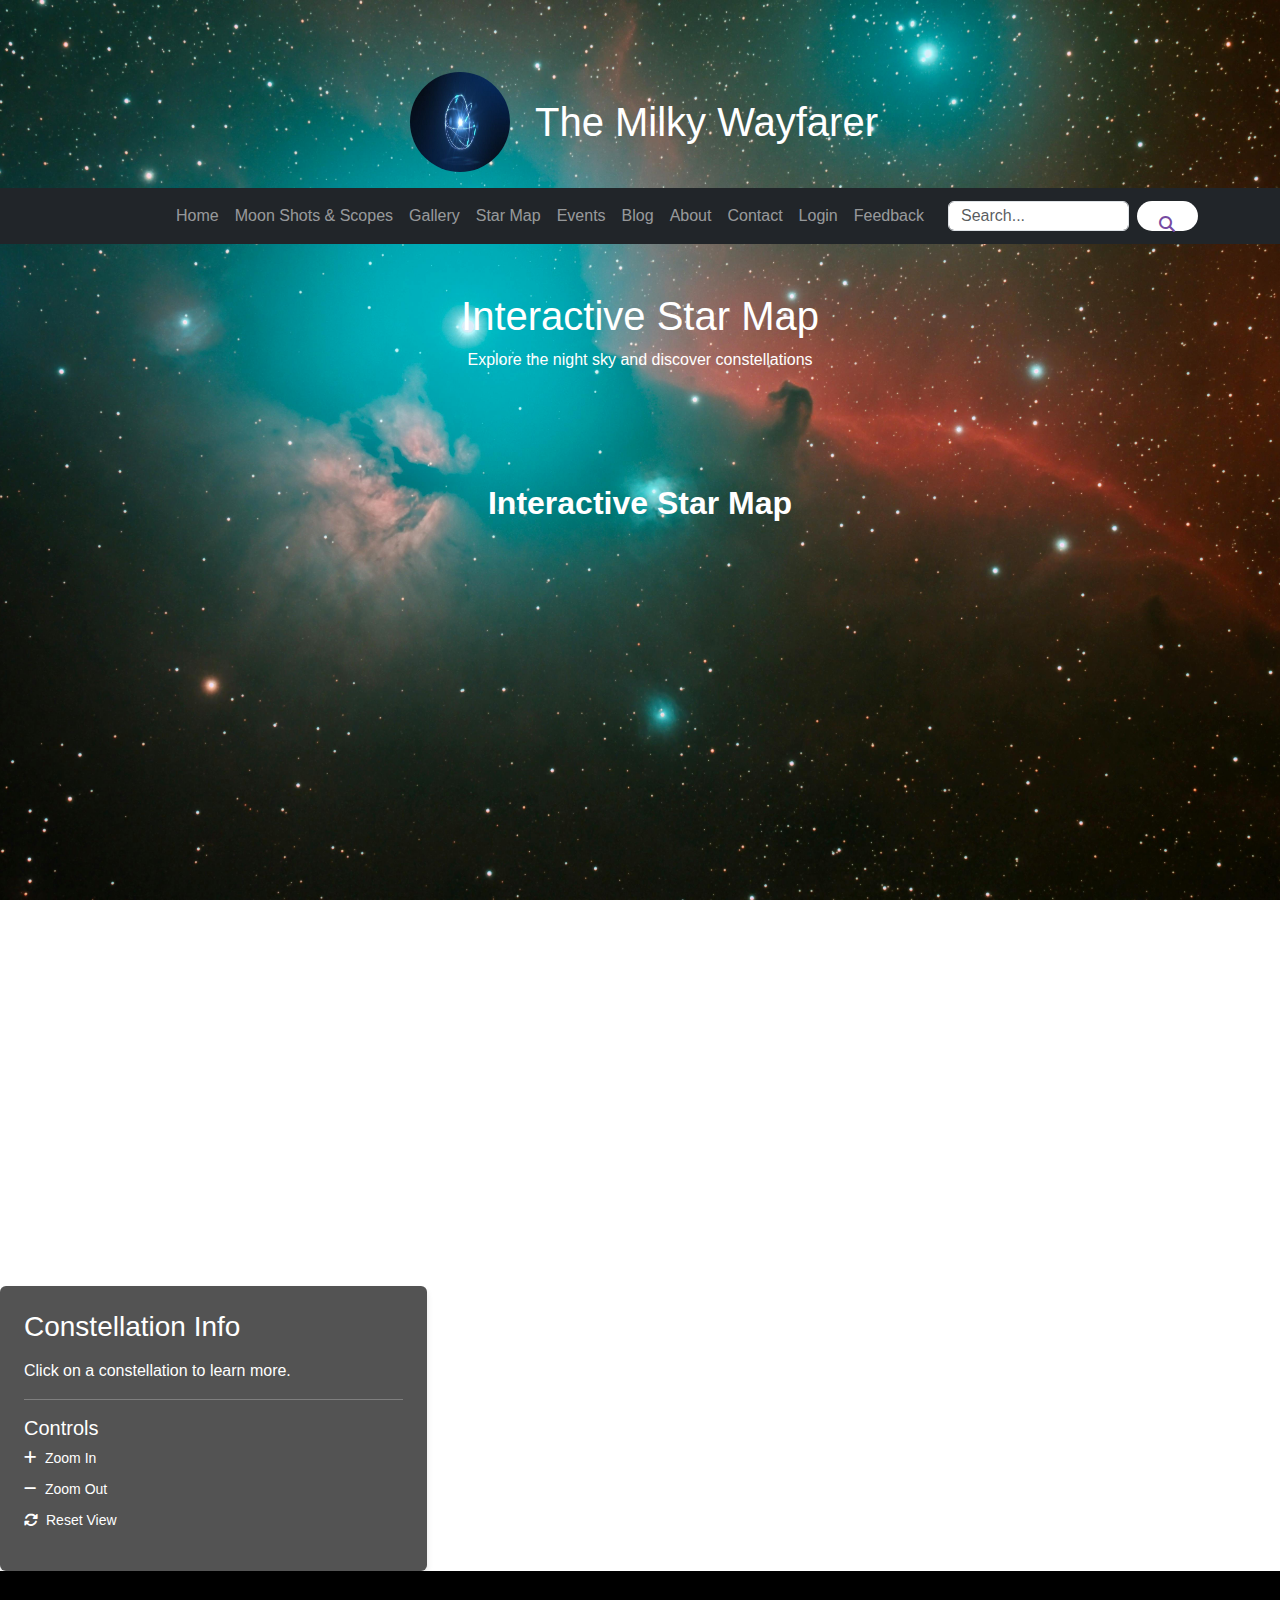
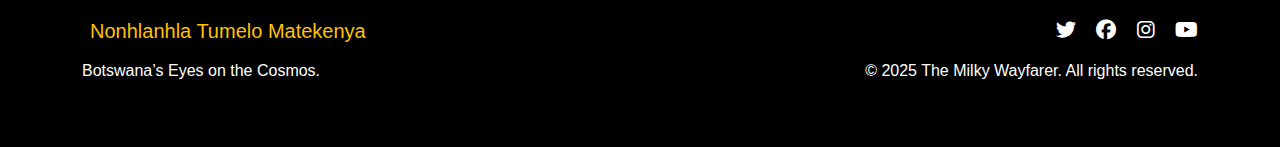
<file: Star-map.html>
<!DOCTYPE html>
<html lang="en">
<head>
  <meta charset="UTF-8">
  <meta name="viewport" content="width=device-width, initial-scale=1.0">
  <title>The Milky Wayfarer</title>
  <link href="https://cdn.jsdelivr.net/npm/bootstrap@5.3.0-alpha1/dist/css/bootstrap.min.css" rel="stylesheet">
  <link rel="stylesheet" href="https://cdnjs.cloudflare.com/ajax/libs/font-awesome/6.4.0/css/all.min.css">
  <link rel="stylesheet" href="styles.css">
</head>
<body>
  <!-- Logo Section -->
  <header class="logo-section py-3 bg-transparent">
    <div class="container text-center">
      <a href="Home.html" class="d-inline-flex align-items-center text-decoration-none text-white">
        <i class="bi bi-star-fill me-2"></i> <!-- Example icon from Bootstrap Icons -->
        <img src="Atomic Motion Logo.jpeg" alt="" class="img-fluid" style="height: 100px; width: 100px; margin-right: 25px; border-radius: 50%;">
        <h1 class="logo-text mb-0 strong text-decoration-italics">The Milky Wayfarer</h1>
      </a>
    </div>
  </header>

  <!-- Navbar - contents aligned right -->
  <nav class="navbar navbar-expand-lg navbar-dark bg-dark">
    <div class="container">
      <button class="navbar-toggler" type="button" data-bs-toggle="collapse" data-bs-target="#navbarNav">
        <span class="navbar-toggler-icon"></span>
      </button>
      <div class="collapse navbar-collapse" id="navbarNav">
        <!-- Empty div to push content to the right -->
        <div class="me-auto"></div>
        
        <ul class="navbar-nav">
          <li class="nav-item"><a class="nav-link" href="Home.html">Home</a></li>
          <li class="nav-item"><a class="nav-link" href="Moonshots & Scopes.html">Moon Shots & Scopes</a></li>
          <li class="nav-item"><a class="nav-link" href="Gallery.html">Gallery</a></li>
          <li class="nav-item"><a class="nav-link" href="Star-map.html">Star Map</a></li>
          <li class="nav-item"><a class="nav-link" href="Events.html">Events</a></li>
          <li class="nav-item"><a class="nav-link" href="Blog.html">Blog</a></li>
          <li class="nav-item"><a class="nav-link" href="About.html">About</a></li>
          <li class="nav-item"><a class="nav-link" href="Contact.html">Contact</a></li>
          <li class="nav-item"><a class="nav-link" href="Login.html">Login</a></li>
          <li class="nav-item"><a class="nav-link" href="Feedback.html">Feedback</a></li>
        </ul>

        <form class="d-flex ms-3" style="height: 30px; width: 250px;">
          <input class="form-control me-2" type="search" placeholder="Search..." aria-label="Search">
          <button class="btn btn-outline-light fas fa-search" type="submit" style="width: 30%; margin-top: 0;"></button>
        </form>
      </div>
    </div>
  </nav>

    

  <!-- Header Section -->
  <header class="bg-transparent text-white text-center py-5">
    <h1>Interactive Star Map</h1>
    <p>Explore the night sky and discover constellations</p>
  </header>

  <!-- Star Map Section -->
  <section class="star-map py-5">
    <div class="container">
      <h2 class="text-center mb-4">Interactive Star Map</h2>
      <div class="embed-responsive embed-responsive-16by9">
        <!-- Embedded Star Map -->
        <iframe 
          src="https://stellarium-web.org/" 
          class="embed-responsive-item" 
          frameborder="0" 
          allowfullscreen>
        </iframe>
      </div>
      <p class="text-center mt-4">
        Explore constellations, planets, and deep-sky objects with this interactive star map.
      </p>
    </div>
  </section>

        <!-- Sidebar Information -->
        <div class="col-lg-4">
          <div class="sidebar bg-glassmorphism p-4 rounded">
            <h3>Constellation Info</h3>
            <p id="constellation-info">Click on a constellation to learn more.</p>
            <hr>
            <h5>Controls</h5>
            <ul class="list-unstyled">
              <li><i class="fas fa-plus me-2"></i>Zoom In</li>
              <li><i class="fas fa-minus me-2"></i>Zoom Out</li>
              <li><i class="fas fa-sync-alt me-2"></i>Reset View</li>
            </ul>
          </div>
        </div>
      </div>
    </div>
  </section>

   <!-- Footer -->
   <footer class="bg-black text-white py-5">
    <div class="container">
        <div class="row">
            <div class="col-md-8 text-center text-md-start">
                <h5 class="text-warning mb-3">
                  <i class="bi bi-person-circle me-2"></i>Nonhlanhla Tumelo Matekenya
                </h5>
                <p>Botswana’s Eyes on the Cosmos.</p>
            </div>
            <div class="col-md-4 text-center text-md-end">
                <div class="social-links mb-3">
                    <a href="https://twitter.com/SWxAlerts" class="text-white me-3"><i class="fab fa-twitter fa-lg"></i></a>
                    <a href="https://www.facebook.com/skyandtelescope" class="text-white me-3"><i class="fab fa-facebook fa-lg"></i></a>
                    <a href="https://www.instagram.com/theplanetstoday/" class="text-white me-3"><i class="fab fa-instagram fa-lg"></i></a>
                    <a href=" https://www.youtube.com/@theskylive" class="text-white"><i class="fab fa-youtube fa-lg"></i></a>
                </div>
                <p class="mb-0">© 2025 The Milky Wayfarer. All rights reserved.</p>
            </div>
        </div>
    </div>
</footer>

<!-- Bootstrap JS -->
<script src="https://cdn.jsdelivr.net/npm/bootstrap@5.3.0/dist/js/bootstrap.bundle.min.js"></script>
<!-- Custom JS -->
<script src="script.js"></script>
</body>
</html>
</file>
<file: styles.css>
/* Custom Variables */
:root {
  --dark-bg: #0A1A2F;
  --darker-bg: #061020;
  --primary: #a751da;
  --accent: #FFD700;
  --text: #FFFFFF;
  --card-bg: rgba(13, 26, 51, 0.8);
}

/* Base Styles */
body {
  font-family: 'Poppins', sans-serif;
  color: white;
  background: url(pexels-luisfe-5191926.jpg) no-repeat center center fixed;
  background-size: cover;
  padding-top: 56px; /* Offset for fixed navbar */
}

/* Navbar */
.navbar {
  background-color: rgba(2, 35, 78, 0.95);
  backdrop-filter: blur(10px);
}

.navbar .nav-link.active {
  text-decoration: underline;
  text-underline-offset: 4px;
  text-decoration-thickness: 2px;
  text-decoration-color: white;
}

.navbar .nav-link:hover {
  text-decoration: underline;
  text-underline-offset: 4px;
  text-decoration-thickness: 2px;
  text-decoration-color: #ff0088;
}

/* Search Form Styling */
.search-form .input-group {
  width: auto; /* Let the content determine width */
}

.search-input {
  width: 40px; /* Collapsed width */
  transition: width 0.3s ease;
  padding: 0.375rem 0.75rem;
}

.search-input:focus {
  width: 150px; /* Expanded width when focused */
}

.search-btn {
  border-radius: 0 0.25rem 0.25rem 0 !important;
}

/* Mobile adjustments */
@media (max-width: 992px) {
  .search-form {
    margin-top: 1rem;
    width: 100%;
  }
  .search-input {
    width: 100%;
  }
  .search-input:focus {
    width: 100%;
  }
}

/* Flip Cards */
.flip-card {
  perspective: 1000px;
  height: 400px;
}

.flip-card-inner {
  position: relative;
  width: 100%;
  height: 100%;
  transition: transform 0.8s;
  transform-style: preserve-3d;
}

.flip-card:hover .flip-card-inner {
  transform: rotateY(180deg);
}

.flip-card-front, .flip-card-back {
  position: absolute;
  width: 100%;
  height: 100%;
  backface-visibility: hidden;
  border-radius: 10px;
  overflow: hidden;
  display: flex;
  flex-direction: column;
  justify-content: center;
  align-items: center;
  padding: 1rem;
}

.flip-card-front {
  background-color: var(--card-bg);
}

.flip-card-back {
  background-color: #1c1c1c;
  transform: rotateY(180deg);
  text-align: center;
}

/* Gallery Cards */
.gallery-container {
  max-width: 1500px;
  margin: 0 auto;
}

.image-card {
  position: relative;
  overflow: hidden;
  border-radius: 10px;
  box-shadow: 0 4px 6px rgba(0, 0, 0, 0.1);
  transition: transform 0.3s ease, box-shadow 0.3s ease;
  height: 300px;
}

.image-card:hover {
  transform: scale(1.05);
  box-shadow: 0 8px 12px rgba(0, 0, 0, 0.2);
}

.card-img {
  width: 100%;
  height: 100%;
  object-fit: cover;
  border-radius: 10px;
}

/* Footer */
footer {
  background-color: var(--dark-bg);
}

.social-link {
  color: white;
  transition: color 0.3s ease;
}

.social-link:hover {
  color: var(--accent);
}

/* Responsive Design */
@media (max-width: 768px) {
  .flip-card {
    height: 350px;
  }
}

/* Responsive Design for Mobile */
@media (max-width: 576px) {
  .flip-card {
    height: 300px;
  }
  
  .image-card {
    height: 200px;
  }
}

/* Responsive Design for Tablets */
@media (max-width: 992px) {
  .flip-card {
    height: 350px;
  }
  
  .image-card {
    height: 250px;
  }
}

/* Responsive Design for Large Screens */
@media (min-width: 1200px) {
  .flip-card {
    height: 400px;
  }
  
  .image-card {
    height: 300px;
  }
}

.container my-5 {
  display: flex;
  justify-content: center;
  align-items: center;
  height: 60vh;
}

/* Star Map Styling */
.star-map h2 {
  font-size: 2rem;
  font-weight: bold;
}

.embed-responsive {
  position: relative;
  width: 100%;
  padding-top: 56.25%; /* 16:9 aspect ratio */
  overflow: hidden;
}

.embed-responsive iframe {
  position: absolute;
  top: 0;
  left: 0;
  width: 100%;
  height: 100%;
  border: none;
}

/* Responsive Design */
@media (max-width: 768px) {
  .star-map h2 {
    font-size: 1.75rem;
  }
}

  /* Controls */
  .controls {
    position: absolute;
    bottom: 10px;
    right: 10px;
    display: flex;
    gap: 10px;
  }
  
  .controls button {
    padding: 10px;
    border-radius: 50%;
    cursor: pointer;
  }


  
  /* Sidebar */
  .sidebar {
    box-shadow: 0 4px 6px rgba(0, 0, 0, 0.1);
    border-radius: 10px;
    padding: 30px;
    background-color: rgb(83, 83, 83);

  }
  
  .sidebar h3 {
    margin-bottom: 15px;
  }
  
  .sidebar ul li {
    margin-bottom: 10px;
    font-size: 14px;
  }
  
  /* Responsive Design */
  @media (max-width: 992px) {
    .map-container {
      height: 400px;
    }
  
    .sidebar {
      margin-top: 20px;
    }
  }

/* Login form design */
.glass-container {
  position: relative;
  background: rgba(255, 255, 255, 0.1);
  backdrop-filter: blur(15px);
  border-radius: 20px;
  padding: 40px;
  box-shadow: 0 8px 32px rgba(31, 38, 135, 0.37);
  border: 1px solid rgba(255, 255, 255, 0.18);
  width: 50%;
  max-width: 500px;
  min-height: 500px;
  display: flex;
  justify-content: center;
  align-items: center;
}

.form-wrapper {
  position: relative;
  width: 100%;
  height: 100%;
}

.form {
  display: flex;
  flex-direction: column;
  gap: 20px;
  width: 100%;
  transition: transform 0.5s ease;
}

.login-form {
  transform: translateX(0);
}

.signup-form {
  position: absolute;
  top: 0;
  left: 0;
  width: 100%;
  transform: translateX(100%);
}

.form-wrapper.active .login-form {
  transform: translateX(-100%);
}

.form-wrapper.active .signup-form {
  transform: translateX(0);
}

/*h2 style*/
h2 {
  color: white;
  text-align: center;
  margin-bottom: 10px;
}

input {
  padding: 15px;
  border: none;
  border-radius: 50px;
  background: rgba(255, 255, 255, 0.2);
  color: white;
  font-size: 16px;
  outline: none;
  transition: background 0.3s;
  width: 100%;
}

input::placeholder {
  color: rgba(255, 255, 255, 0.7);
}

input:focus {
  background: rgba(255, 255, 255, 0.3);
}

button[type="submit"] {
  padding: 15px;
  border: none;
  border-radius: 50px;
  background: white;
  color: #764ba2;
  font-size: 16px;
  font-weight: bold;
  cursor: pointer;
  transition: all 0.3s;
  margin-top: 10px;
}

button[type="submit"]:hover {
  background: #f0f0f0;
  transform: translateY(-2px);
}

.switch-btn {
  background: transparent;
  color: white;
  text-decoration: underline;
  padding: 0;
  font-size: 14px;
  border-radius: 0;
}

.switch-btn:hover {
  background: transparent;
  transform: none;
  color: #f0f0f0;
}

.error {
  color: #ff6b6b;
  font-size: 14px;
  margin-top: -15px;
  display: none;
  padding-left: 15px;
}

.back-btn {
  background: transparent;
  color: white;
  border: none;
  cursor: pointer;
  font-size: 14px;
  padding: 0;
  margin: -10px 0 10px 0;
  display: inline-block;
  transition: all 0.3s;
}

.back-btn:hover {
  color: #f0f0f0;
  transform: translateX(-3px);
}

@media (max-width: 600px) {
  .glass-container {
      width: 95%;
      padding: 30px;
  }
}
/* Responsive Design for Mobile */
@media (max-width: 576px) {
  .glass-container {
    width: 90%;
    padding: 20px;
  }
  
  .form-wrapper {
    width: 100%;
    height: auto;
  }
  
  .form {
    gap: 0.5rem;
  }
  
  input {
    font-size: 14px;
  }
  
  button[type="submit"] {
    font-size: 14px;
    padding: 10px;
  }
}
/* Call-to-Action Styling */
.cta {
  margin-top: -20px; /* Slight overlap for flow */
  border-radius: 20px;
}

.cta h2 {
  font-size: 2rem;
  font-weight: bold;
}

.cta .lead {
  font-size: 1.25rem;
}

.cta .btn {
  padding: 10px 30px;
  font-size: 1rem;
}

/* Responsive Design */
@media (max-width: 992px) {
  .mission img {
    height: 250px;
  }
}


.glass-container{
  margin-left: 40%;
}

.btn btn-outline-light{
  margin-top: 10%;
width: 30%;
}
</file>
